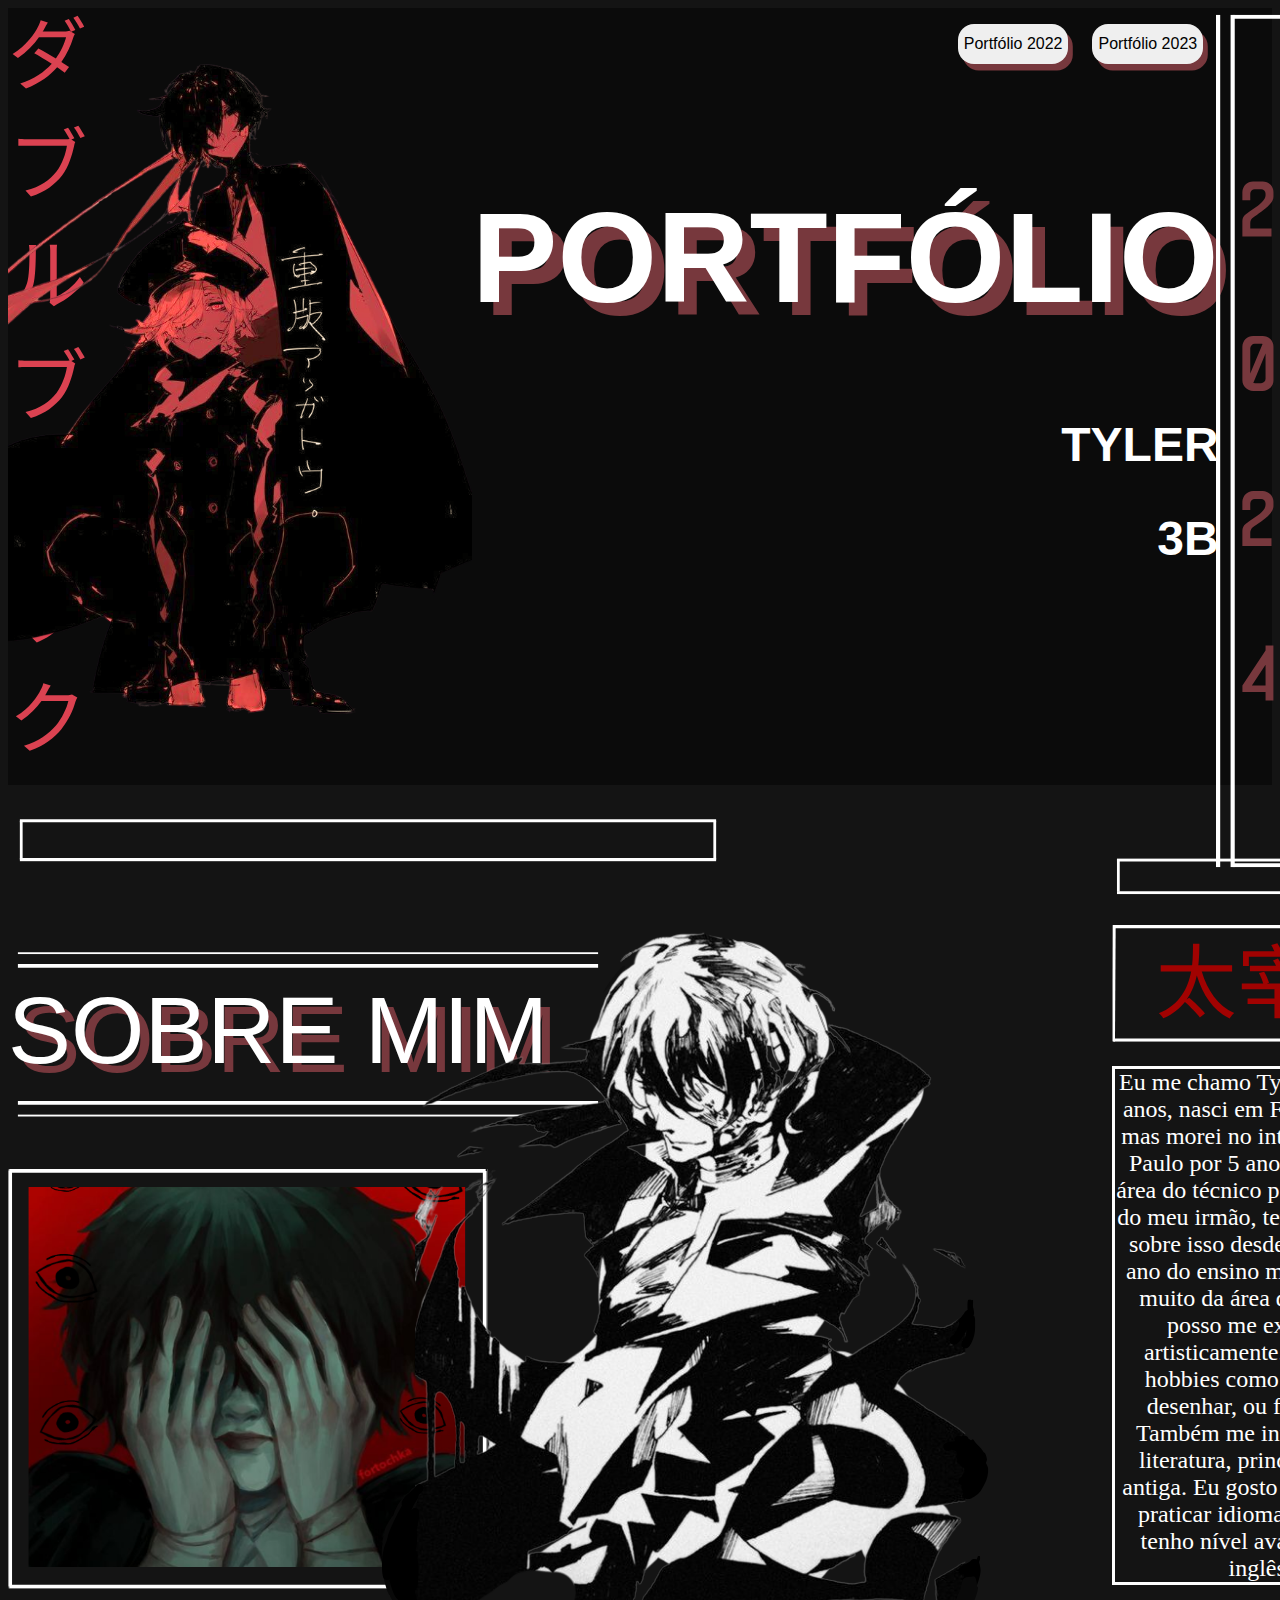
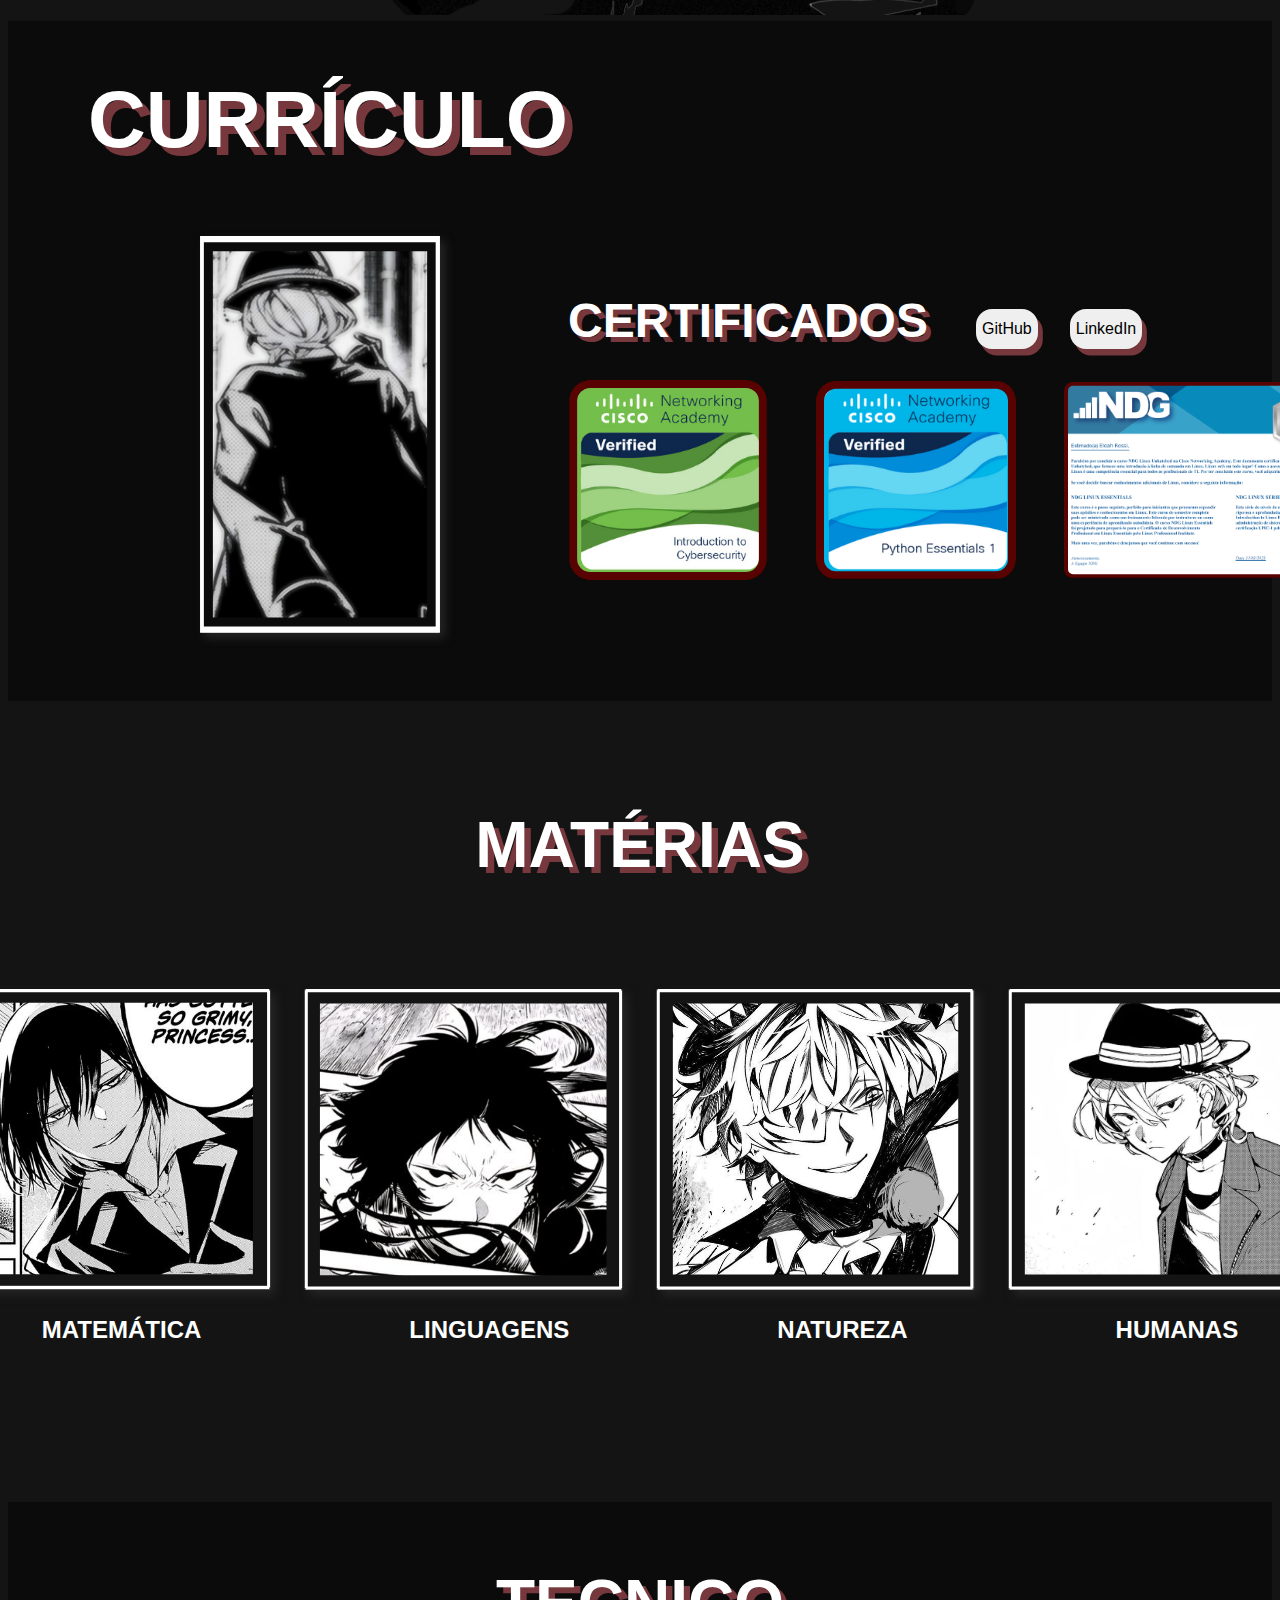
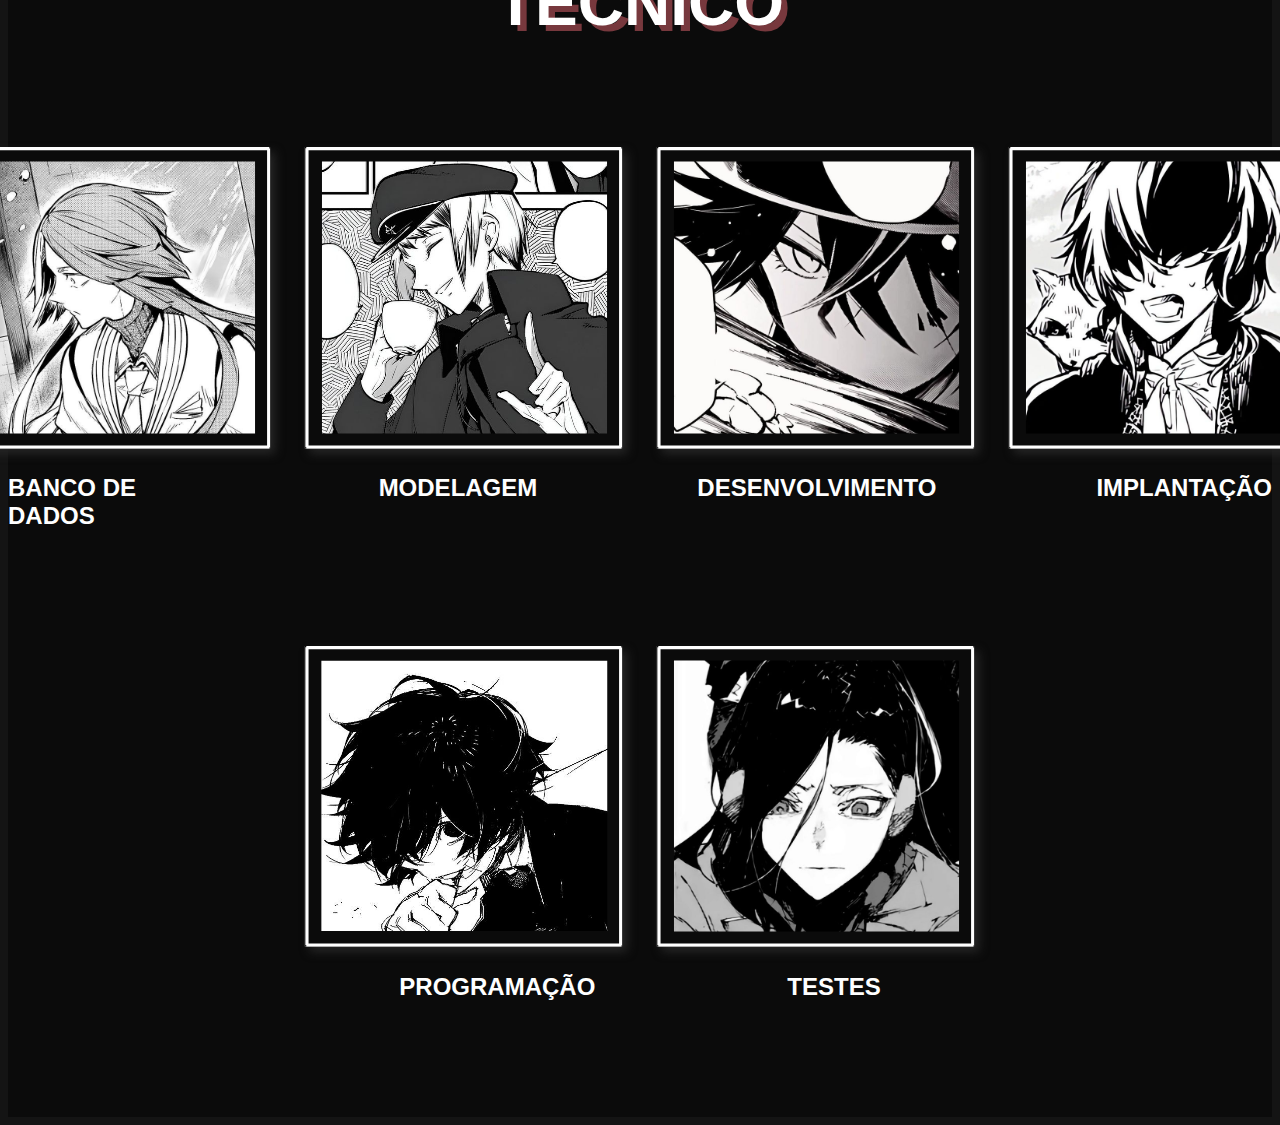
<file: index.html>
<!DOCTYPE html>
<html lang="pt-br">
<head>
    <meta charset="UTF-8">
    <meta name="viewport" content="width=device-width, initial-scale=1.0">
    <title>Portfólio</title>
    <link rel="stylesheet" href="style.css">
    <link href="https://fonts.cdnfonts.com/css/cs-rocky" rel="stylesheet">
    <style>
        @import url('https://fonts.cdnfonts.com/css/cs-rocky');
</style>
</head>
<body>

    <div class="fundoescuro">

        <div class="separacao">

            <div>
                <img class="soukoku" src="img/soukoku.svg" alt="">
            </div>

            <div>
                <h1 class="titulo">PORTFÓLIO</h1>

                    <div>
                        <h2 class="titulosecundario">TYLER</h2>
                        <h2 class="titulosecundario">3B</h2>
                    </div>

                    <div class="portfolios">
                        <button class="port"><a href="https://docs.google.com/presentation/d/1JsQ5lxDMIMtsMKrynS-kmQtTIn5cwkkbxAKN08chg14/edit?pli=1#slide=id.g14bbea88c9e_0_4">Portfólio 2022</a></button>
                        <button class="port" ><a href="https://www.canva.com/design/DAFeuZGL-Mk/5j_ot2qG6-5wiX6nmIH4gQ/view?utm_content=DAFeuZGL-Mk&utm_campaign=designshare&utm_medium=link&utm_source=editor">Portfólio 2023</a></button>
                    </div>

                <img class="anoatual" src="img/2024.svg" alt="">

            </div>
        </div>

    </div>


    <div class="separacao2">
    
        <div>

            <img class="caixa1" src="img/caixa1.svg" alt=""><br>
            <img class="linha1" src="img/linha1.svg" alt="">
            <p class="titulosobre">SOBRE MIM</p>
            <img class="linha2" src="img/linha2.svg" alt=""><br>
            <img class="quadrado" src="img/quadrado.svg" alt="">

        </div>

        <img class="imagemsobre" src="img/imagemsobre.svg" alt="">

        <div class="lado2">
            <img class="caixa2" src="img/caixa2.svg" alt=""><br>
            <img class="caixa3" src="img/caixa3.svg" alt="">
            <h2 class="textosobre">Eu me chamo Tyler, tenho 17 anos, nasci em Florianópolis mas morei no interior de São Paulo por 5 anos. Iniciei na área do técnico por inspiração do meu irmão, tenho matérias sobre isso desde o primeiro ano do ensino médio. Gosto muito da área do css pois posso  me expressar artisticamente. Eu tenho hobbies como jogar, ler, desenhar, ou fotografar. Também me interesso por literatura, principalmente antiga. Eu gosto de estudar e praticar idiomas também, tenho nível avançado em inglês.</h2>
        </div>

    </div>

    <div class="separacao3">

        <div>

            <h1 class="titulocurriculo">CURRÍCULO</h1>
            <a href="https://www.canva.com/design/DAFIraLMJdI/tQ_Q81CBpVFoGBmOtlyIgQ/view?utm_content=DAFIraLMJdI&utm_campaign=designshare&utm_medium=link&utm_source=editor"><img class="curriculo" src="img/curriculo.svg" alt=""></a>
                
        </div>

        <div>

            <div class="reto">

                <div>
                    <h1 class="titulocertificado">CERTIFICADOS</h1>
                </div>

                <div class="botoescurriculo">
                    <button class="port"><a href="https://github.com/zxxtyler">GitHub</a></button>
                    <button class="port"><a href="https://www.linkedin.com/in/eloah-rossi-pires-844844282/">LinkedIn</a></button>
                </div>

            </div>

            <div class="certificados">
                <img src="img/certf1.svg" alt="">
                <img src="img/certf2.svg" alt="">
                <img class="certf" src="img/certf3.svg" alt="">
            </div>

        </div>

    </div>

    <div class="separacao4">

        <h1 class="titulomaterias">MATÉRIAS</h1>

        <div class="materias">
            <a href="./materias/matematica/matematica.html"><img class="icone" src="img/matematica.svg" alt=""></a>
            <a href="./materias/linguagens/linguagens.html"><img class="icone" src="img/linguagens.svg" alt=""></a>
            <a href="./materias/natureza/natureza.html"><img class="icone" src="img/natureza.svg" alt=""></a>
            <a href="./materias/humanas/humanas.html"><img class="icone" src="img/humanas.svg" alt=""></a>
        </div>

        <div class="nomematerias">
            <h2 class="nome">MATEMÁTICA</h2>
            <H2 class="nome">LINGUAGENS</H2>
            <H2 class="nome">NATUREZA</H2>
            <H2 class="nome">HUMANAS</H2>
        </div>

    </div>

    <div class="separacao5">

        <h1 class="titulomaterias">TECNICO</h1>

        <div class="materias">
            <a href="./materias/banco/banco.html"><img class="icone" src="img/banco.svg" alt=""></a>
            <a href="./materias/modelagem/modelagem.html"><img class="icone" src="img/modelagem.svg" alt=""></a>
            <a href="./materias/desenvolvimento/desenvolvimento.html"><img class="icone" src="img/desenvolvimento.svg" alt=""></a>
            <a href="./materias/implantacao/implantacao.html"><img class="icone" src="img/implantacao.svg" alt=""></a>
        </div>

        <div class="nomematerias2">
            <h2 class="nome">BANCO DE DADOS</h2>
            <H2 class="nome">MODELAGEM</H2>
            <H2 class="nome">DESENVOLVIMENTO</H2>
            <H2 class="nome">IMPLANTAÇÃO</H2>
        </div>

        <div class="materias">
            <a href="./materias/programacaoapp/programacaoapp.html"><img class="icone" src="./img/programacaoapp.svg" alt=""></a>
            <a href="./materias/testes/testes.html"><img class="icone" src="./img/testes.svg" alt=""></a>
        </div>

        <div class="nomematerias3">
            <h2 class="nome">PROGRAMAÇÃO</h2>
            <H2 class="nome">TESTES</H2>
        </div>

    </div>

</body>
</html>
</file>
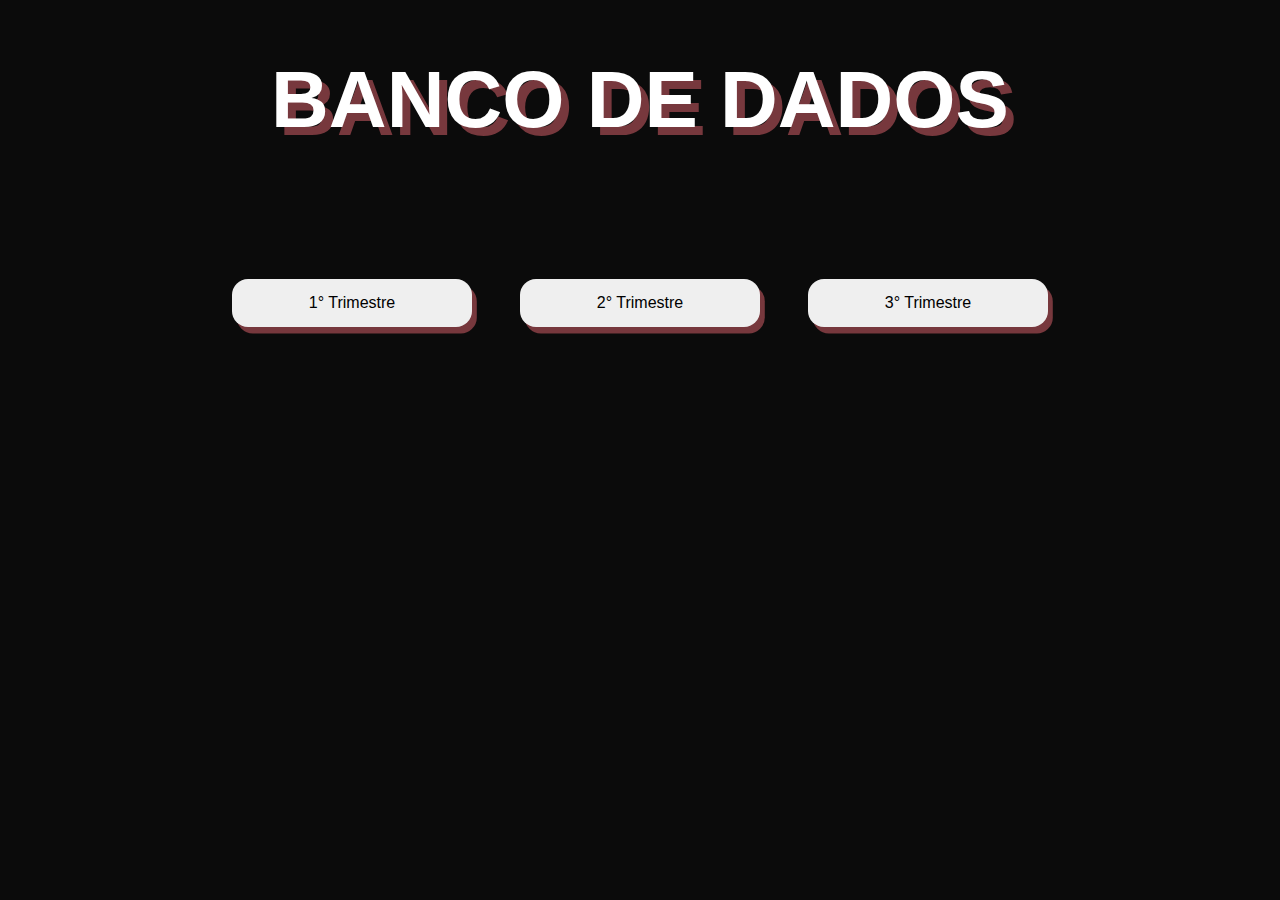
<file: materias/banco/banco.html>
<!DOCTYPE html>
<html lang="pt-br">
<head>
    <meta charset="UTF-8">
    <meta name="viewport" content="width=device-width, initial-scale=1.0">
    <title>Banco de dados</title>
    <link rel="stylesheet" href="banco.css">
    <link href="https://fonts.cdnfonts.com/css/cs-rocky" rel="stylesheet">
    <style>
        @import url('https://fonts.cdnfonts.com/css/cs-rocky');
</style>
</head>
<body>

    <h1>BANCO DE DADOS</h1>

    <div class="botoes">
        <button onclick="showContent('tri1')">1° Trimestre</button>
        <button onclick="showContent('tri2')">2° Trimestre</button>
        <button onclick="showContent('tri3')">3° Trimestre</button>
    </div>


    <div id="tri1" class="conteudo">
        <div class="reto">
            <div>
                <div class="reto">
        
                    <div>
                        <img class="seta" src="/img/seta.svg" alt="">
                    </div>
        
                    <div>
                        <h2 class="titulotri">1° Trimestre</h2>
                    </div>
                    
                </div>
        
                <img class="linha" src="/img/linha2.svg" alt=""><br>
        
                <div class="reto">
        
                    <div>
                        <img class="ponto" src="/img/ponto.svg" alt="">
                    </div>
        
                    <div class="reto">
                        <div>
                        <p class="descricao">
                             Não possui atividades.</p>
                        </div>

                    </div>
                </div>
                
        
            </div>
        </div>
    </div>


    <div id="tri2" class="conteudo">
        <div class="reto">
            <div>
                <div class="reto">

                    <div>
                        <img class="seta" src="/img/seta.svg" alt="">
                    </div>

                    <div>
                        <h2 class="titulotri">2° Trimestre</h2>
                    </div>
                        
                </div>
                
                <img class="linha" src="/img/linha2.svg" alt=""><br>

                <div class="reto">

                    <div>
                        <img class="ponto" src="/img/ponto.svg" alt="">
                    </div>

                <div class="reto">
                    <div>
                        <p class="descricao">
                            Envolveu a prática de construção de modelos lógicos em banco de dados, focando na organização e definição
                            de tabelas, colunas e relacionamentos. Esse exercício ajuda a estruturar dados de maneira lógica para facilitar
                            seu uso e gerenciamento no banco de dados.
                        </p>
                    </div>

                    <div class="caixa">
                        <div class="habilidades">
                            <h3>H1 e H2</h3>
                        </div>
                    </div>
                
                </div>

            </div>

            <div class="atividade">
                <img class="miniatura" src="/img/capa18.png" alt="">
                <a href="https://docs.google.com/document/d/19TzPhEpW9gJWLHoB4L1izzHI7rJyXqq6irR_4aGF0jg/edit?usp=sharing"><img class="documento" src="/img/documento.svg" alt=""></a>
            </div>

            </div>

            <div>
                <img class="decoracao" src="/img/decoracao2.svg" alt="">
            </div>
        </div>


        <div class="espaco">

            <div class="reto">
                <div>
                <div class="reto">

                    <div>
                        <img class="ponto" src="/img/ponto.svg" alt="">
                    </div>

                    <div class="reto">
                        <div>
                            <p class="descricao">
                                A atividade envolveu uma pesquisa sobre o conceito de normalização de dados em banco de dados,
                                explorando técnicas para organizar dados de forma a reduzir redundâncias e melhorar a integridade.</p>
                        </div>

                        <div class="caixa">
                            <div class="habilidades">
                                <h3>H3</h3>
                            </div>
                        </div>
                    </div>

                </div>

                <div class="atividade">
                    <img class="miniatura" src="/img/capa19.png" alt="">
                    <a href="https://docs.google.com/document/d/1k7qbYjotOwvXjVNjMU8qgW-5ni-oZ78jVI0bUKpdsqc/edit?usp=sharing"><img class="documento" src="/img/documento.svg" alt=""></a>
                </div>
            </div>

            <div>
                <img class="decoracao3" src="/img/decoracao3.svg" alt="">
            </div>
            </div>

        </div>

        <div class="espaco">

            <div class="reto">
                <div>
                <div class="reto">

                    <div>
                        <img class="ponto" src="/img/ponto.svg" alt="">
                    </div>

                    <div class="reto">
                        <div>
                            <p class="descricao">
                                A atividade foi uma apresentação de slides para desenvolver modelos conceitual e lógico de um banco de
                                dados para um consultório médico, definindo entidades e relacionamentos essenciais para organizar as 
                                informações do sistema.</p>
                        </div>

                        <div class="caixa">
                            <div class="habilidades">
                                <h3>H1 e H2 </h3>
                            </div>
                        </div>
                    </div>

                </div>

                <div class="atividade">
                    <img class="miniatura" src="/img/capa26.png" alt="">
                    <a href="https://www.canva.com/design/DAGMbQT0JwA/6k5DBAk44ANuI0c5PsLbnw/view?utm_content=DAGMbQT0JwA&utm_campaign=designshare&utm_medium=link&utm_source=editor"><img class="documento" src="/img/documento.svg" alt=""></a>
                </div>
            </div>

            <div>
                <img class="decoracao3" src="/img/decoracao11.svg" alt="">
            </div>
            </div>

        </div>

    </div>


    <div id="tri3" class="conteudo">
        <div class="reto">
            <div>
                <div class="reto">
        
                    <div>
                        <img class="seta" src="/img/seta.svg" alt="">
                    </div>
        
                    <div>
                        <h2 class="titulotri">3° Trimestre</h2>
                    </div>
                    
                </div>
        
                <img class="linha" src="/img/linha2.svg" alt=""><br>
        
                <div class="reto">
        
                    <div>
                    <img class="ponto" src="/img/ponto.svg" alt="">
                    </div>
        
                <div class="reto">
                    <div>
                    <p class="descricao">
                        A atividade envolveu o desenvolvimento do banco de dados de uma biblioteca no modelo físico, detalhando tabelas,
                        tipos de dados, restrições e índices para estruturar o armazenamento e o acesso eficiente às informações.</p>
                    </div>
        
                    <div class="caixa">
                        <div class="habilidades">
                            <h3>H4</h3>
                        </div>
                    </div>
                
                </div>
        
            </div>
        
            <div class="atividade">
                <img class="miniatura" src="/img/capa20.png" alt="">
                <a href="https://docs.google.com/document/d/1r1EKjDoReSpO8fLJuQ8CV94JMN-2TS2F-djIJwD78zI/edit?tab=t.0"><img class="documento" src="/img/documento.svg" alt=""></a>
            </div>
        
        
            </div>
        
            <div>
                <img class="decoracao" src="/img/decoracao4.svg" alt="">
            </div>
        
            </div>

            <div class="espaco">

                <div class="reto">
                    <div>
                    <div class="reto">
    
                        <div>
                            <img class="ponto" src="/img/ponto.svg" alt="">
                        </div>
    
                        <div class="reto">
                            <div>
                                <p class="descricao">
                                    A atividade abordou o uso de LEFT JOIN e RIGHT JOIN em SQL, focando no modelo físico de banco
                                    de dados, para combinar dados de tabelas diferentes, incluindo todos os registros de uma tabela e 
                                    correspondências específicas da outra.</p>
                            </div>
    
                            <div class="caixa">
                                <div class="habilidades">
                                    <h3>H4 e H5</h3>
                                </div>
                            </div>
                        </div>
    
                    </div>
    
                    <div class="atividade">
                        <img class="miniatura" src="/img/capa21.png" alt="">
                        <a href="https://docs.google.com/document/d/1pkL7qywVKlZ3uNlgujzkKQQXFfYuDor9mFbubjH_utY/edit?usp=sharing"><img class="documento" src="/img/documento.svg" alt=""></a>
                    </div>
                </div>
    
                <div>
                    <img class="decoracao3" src="/img/decoracao3.svg" alt="">
                </div>
                </div>
    
            </div>

    </div>

    <script src="script.js"></script>
    
</body>
</html>
</file>
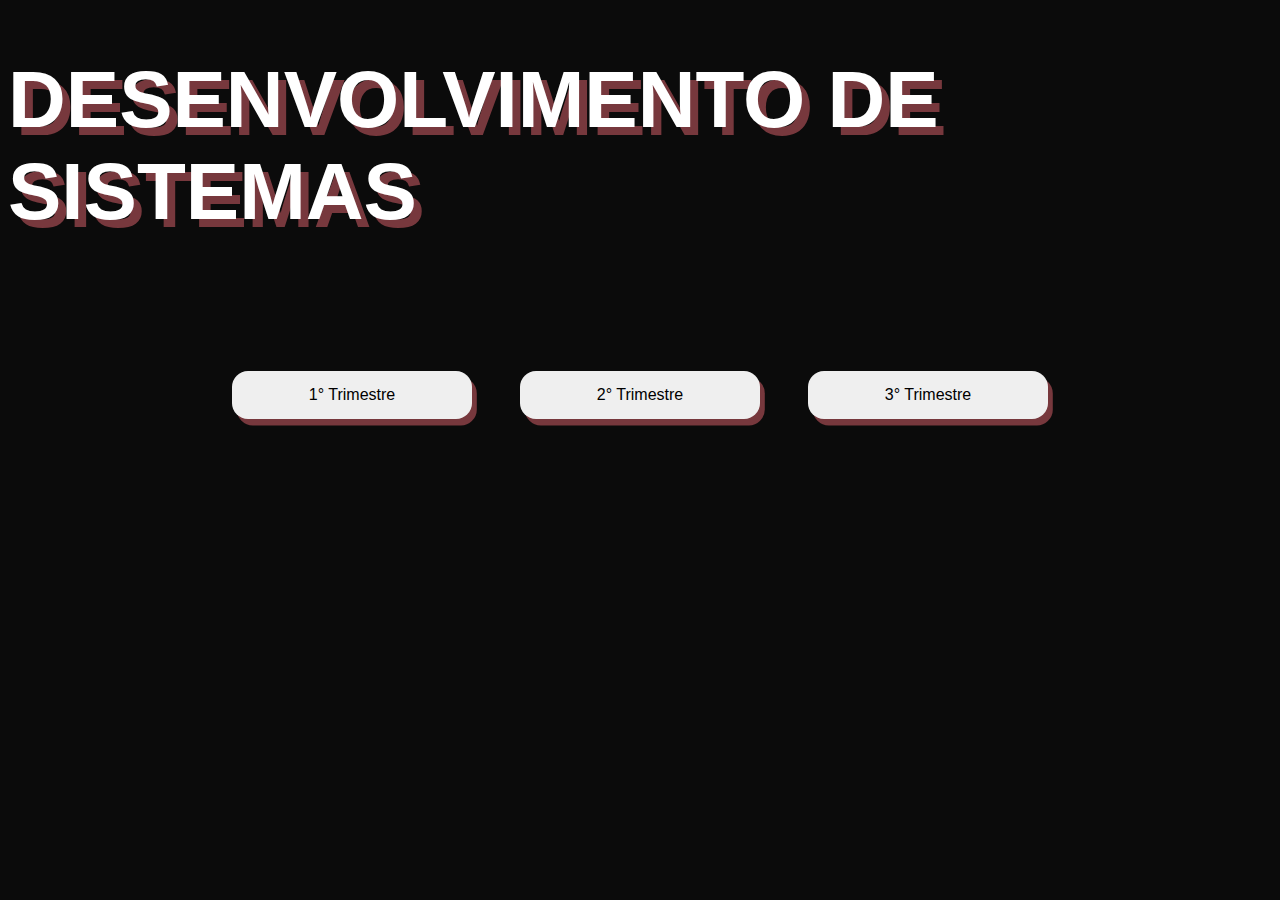
<file: materias/desenvolvimento/desenvolvimento.html>
<!DOCTYPE html>
<html lang="pt-br">
<head>
    <meta charset="UTF-8">
    <meta name="viewport" content="width=device-width, initial-scale=1.0">
    <title>Desenvolvimento de sistemas</title>
    <link rel="stylesheet" href="desenvolvimento.css">
    <link href="https://fonts.cdnfonts.com/css/cs-rocky" rel="stylesheet">
    <style>
        @import url('https://fonts.cdnfonts.com/css/cs-rocky');
</style>
</head>
<body>

    <h1>DESENVOLVIMENTO DE SISTEMAS</h1>

    <div class="botoes">
        <button onclick="showContent('tri1')">1° Trimestre</button>
        <button onclick="showContent('tri2')">2° Trimestre</button>
        <button onclick="showContent('tri3')">3° Trimestre</button>
    </div>


    <div id="tri1" class="conteudo">
        <div class="reto">
        <div>
            <div class="reto">

                <div>
                    <img class="seta" src="/img/seta.svg" alt="">
                </div>

                <div>
                    <h2 class="titulotri">1° Trimestre</h2>
                </div>
                
            </div>

            <img class="linha" src="/img/linha2.svg" alt=""><br>

            <div class="reto">

                <div>
                    <img class="ponto" src="/img/ponto.svg" alt="">
                </div>

            <div class="reto">
                <div>
                    <p class="descricao">
                        A atividade consistiu no desenvolvimento de uma calculadora de horas em React, permitindo ao usuário calcular 
                        automaticamente o total de horas com base em horários iniciais e finais.
                    </p>
                </div>

                <div class="caixa">
                    <div class="habilidades">
                        <h3>H3 e H4</h3>
                    </div>
                </div>
            
            </div>

        </div>

        <div class="atividade">
            <img class="miniatura" src="/img/capa22.png" alt="">
            <a href="https://github.com/zxxtyler/calculadora-de-horas"><img class="documento" src="/img/documento.svg" alt=""></a>
        </div>


        </div>

        <div>
            <img class="decoracao" src="/img/decoracao.svg" alt="">
        </div>

        </div>

        <div class="espaco">

            <div class="reto">
                <div>
                <div class="reto">

                    <div>
                        <img class="ponto" src="/img/ponto.svg" alt="">
                    </div>

                    <div class="reto">
                        <div>
                            <p class="descricao">
                                A atividade envolveu o desenvolvimento de um sistema de pesquisa de perfil do Github, o usuário consegue 
                                visualizar o número de repositórios públicos, os seguidores e quem a pessoa está seguindo.
                            </p>
                        </div>

                        <div class="caixa">
                            <div class="habilidades">
                                <h3>C5, H30, H31 e H32</h3>
                            </div>
                        </div>
                    </div>

                </div>

                <div class="atividade">
                    <img class="miniatura" src="/img/capa23.png" alt="">
                    <a href="https://github.com/zxxtyler/pesquisa-perfil"><img class="documento" src="/img/documento.svg" alt=""></a>
                </div>
            </div>

            <div>
                <img class="decoracao3" src="/img/decoracao3.svg" alt="">
            </div>
            </div>

        </div>

        <div class="espaco">

            <div class="reto">
                <div>
                <div class="reto">

                    <div>
                        <img class="ponto" src="/img/ponto.svg" alt="">
                    </div>

                    <div class="reto">
                        <div>
                            <p class="descricao">
                                A pesquisa explorou diferentes tipos de APIs, ferramentas para interagir com elas, os verbos HTTP e seus usos, além dos formatos de dados.
                            </p>
                        </div>

                        <div class="caixa">
                            <div class="habilidades">
                                <h3>H e H4</h3>
                            </div>
                        </div>
                    </div>

                </div>

                <div class="atividade">
                    <img class="miniatura" src="/img/capa24.png" alt="">
                    <a href="https://www.canva.com/design/DAF-KhXN1Dc/CRgHj1fV4sCpW9Bjg_-NbQ/edit?utm_content=DAF-KhXN1Dc&utm_campaign=designshare&utm_medium=link2&utm_source=sharebutton"><img class="documento" src="/img/documento.svg" alt=""></a>
                </div>
            </div>

            <div>
                <img class="decoracao3" src="/img/decoracao10.svg" alt="">
            </div>
            </div>

        </div>

    </div>


    <div id="tri2" class="conteudo">
        <div class="reto">
            <div>
                <div class="reto">
        
                    <div>
                        <img class="seta" src="/img/seta.svg" alt="">
                    </div>
        
                    <div>
                        <h2 class="titulotri">2° Trimestre</h2>
                    </div>
                    
                </div>
        
                <img class="linha" src="/img/linha2.svg" alt=""><br>
        
                <div class="reto">
        
                    <div>
                        <img class="ponto" src="/img/ponto.svg" alt="">
                    </div>
        
                    <div class="reto">
                        <div>
                        <p class="descricao">
                             Não possui atividades.</p>
                        </div>

                    </div>
                </div>
                
        
            </div>
        </div>
    </div>


    <div id="tri3" class="conteudo">
        <div class="reto">
            <div>
                <div class="reto">
        
                    <div>
                        <img class="seta" src="/img/seta.svg" alt="">
                    </div>
        
                    <div>
                        <h2 class="titulotri">3° Trimestre</h2>
                    </div>
                    
                </div>
        
                <img class="linha" src="/img/linha2.svg" alt=""><br>
        
                <div class="reto">
        
                    <div>
                        <img class="ponto" src="/img/ponto.svg" alt="">
                    </div>
        
                    <div class="reto">
                        <div>
                        <p class="descricao">
                             Não possui atividades.</p>
                        </div>

                    </div>
                </div>
                
        
            </div>
        </div>
    </div>

    <script src="script.js"></script>
    
</body>
</html>
</file>
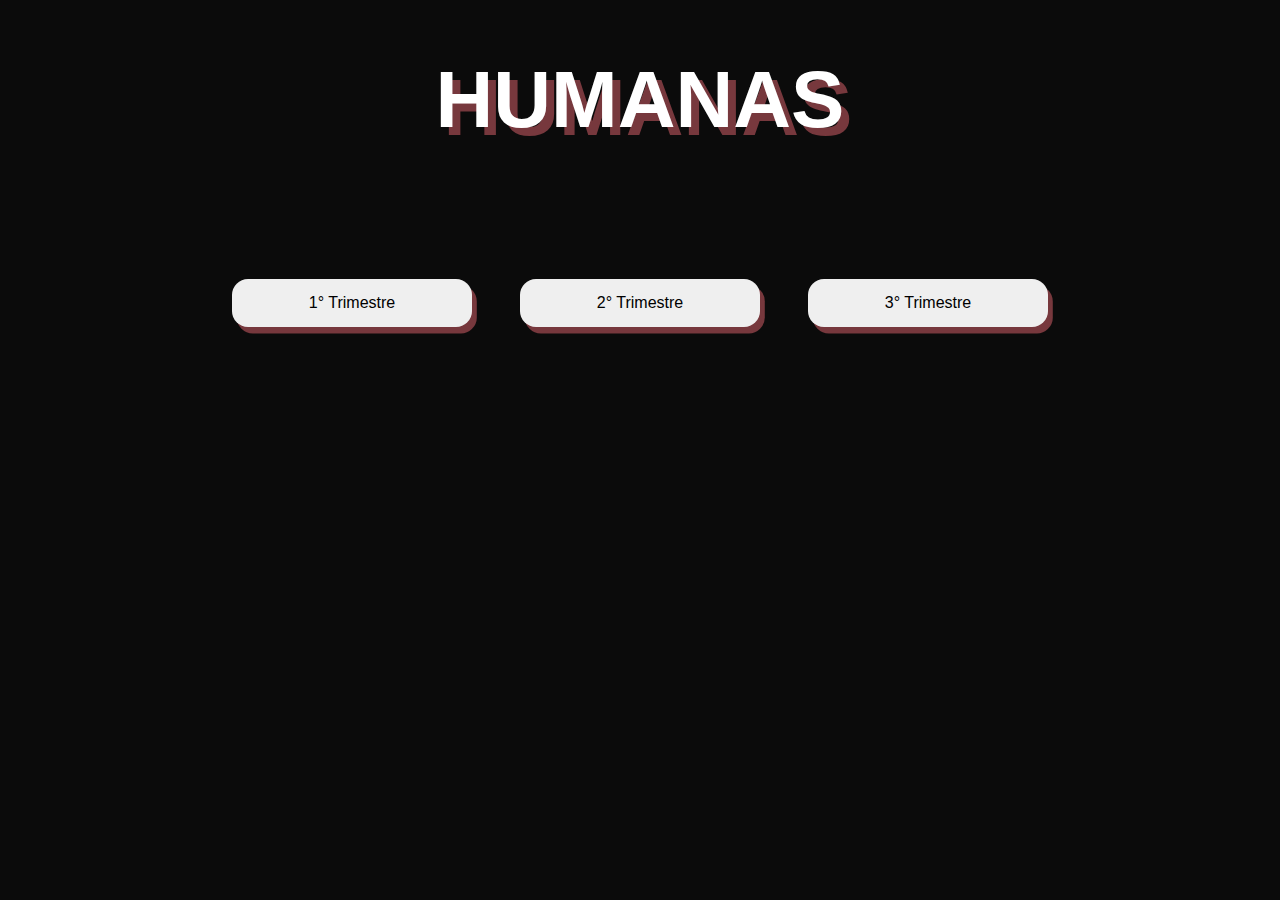
<file: materias/humanas/humanas.html>
<!DOCTYPE html>
<html lang="pt-br">
<head>
    <meta charset="UTF-8">
    <meta name="viewport" content="width=device-width, initial-scale=1.0">
    <title>Humanas</title>
    <link rel="stylesheet" href="humanas.css">
    <link href="https://fonts.cdnfonts.com/css/cs-rocky" rel="stylesheet">
    <style>
        @import url('https://fonts.cdnfonts.com/css/cs-rocky');
</style>
</head>
<body>

    <h1>HUMANAS</h1>

    <div class="botoes">
        <button onclick="showContent('tri1')">1° Trimestre</button>
        <button onclick="showContent('tri2')">2° Trimestre</button>
        <button onclick="showContent('tri3')">3° Trimestre</button>
    </div>


    <div id="tri1" class="conteudo">
        <div class="reto">
        <div>
            <div class="reto">

                <div>
                    <img class="seta" src="/img/seta.svg" alt="">
                </div>

                <div>
                    <h2 class="titulotri">1° Trimestre</h2>
                </div>
                
            </div>

            <img class="linha" src="/img/linha2.svg" alt=""><br>

            <div class="reto">

                <div>
                <img class="ponto" src="/img/ponto.svg" alt="">
                </div>

            <div class="reto">
                <div>
                <p class="descricao">
                    Essa atividade foi feita em aulas de introdução à Geopolítica. Fizemos uma apresentação sobre um país de
                    nossa escolha, apontando todos os seus dados e estatísticas, para servir de parâmetro e comparar com os outros
                    países escolhidos.</p>
                </div>

                <div class="caixa">
                    <div class="habilidades">
                        <h3>C2, H8, H10 e H12</h3>
                    </div>
                </div>
            
            </div>

        </div>

        <div class="atividade">
            <img class="miniatura" src="/img/capa8.png" alt="">
            <a href="https://www.canva.com/design/DAF77AS2qww/0FVTP6tU-b8iYmJZky2zXQ/view"><img class="documento" src="/img/documento.svg" alt=""></a>
        </div>


        </div>

        <div>
            <img class="decoracao" src="/img/decoracao.svg" alt="">
        </div>

        </div>

        <div class="espaco">

            <div class="reto">
                <div>
                <div class="reto">

                    <div>
                        <img class="ponto" src="/img/ponto.svg" alt="">
                    </div>

                    <div class="reto">
                        <div>
                            <p class="descricao">
                                Nessa aula nós assistimos um filme (A Grande Guerra - 1917), e depois relacionar a corrida imperialista
                                e a fase neocolonista com os fatores do filme. Recebemos o seguinte questionário para responder. </p>
                        </div>

                        <div class="caixa">
                            <div class="habilidades">
                                <h3> C3, H15 e H16</h3>
                            </div>
                        </div>
                    </div>

                </div>

                <div class="atividade">
                    <img class="miniatura" src="/img/capa9.png" alt="">
                    <a href="https://www.canva.com/design/DAGKXovh1mk/puC3FJ3CbrNKaDCPvNE4sQ/view?utm_content=DAGKXovh1mk&utm_campaign=designshare&utm_medium=link&utm_source=editor"><img class="documento" src="/img/documento.svg" alt=""></a>
                </div>
            </div>

            <div>
                <img class="decoracao3" src="/img/decoracao3.svg" alt="">
            </div>
            </div>

        </div>

        <div class="espaco">

            <div class="reto">
                <div>
                <div class="reto">

                    <div>
                        <img class="ponto" src="/img/ponto.svg" alt="">
                    </div>

                    <div class="reto">
                        <div>
                            <p class="descricao">
                                A atividade consiste em fazer um enigma sobre um dos capítulos do Geekie One. O capítulo escolhido
                                foi o primeiro, sobre geopolítica, criamos um enigma para encontrar cidades específicas com
                                enigmas escondidos.</p>
                        </div>

                        <div class="caixa">
                            <div class="habilidades">
                                <h3> C3, H15 e H16</h3>
                            </div>
                        </div>
                    </div>

                </div>

                <div class="atividade">
                    <img class="miniatura" src="/img/capa10.png" alt="">
                    <a href="https://docs.google.com/forms/d/e/1FAIpQLSdJSjPCwk94VHOT37ns4THfTAXzd-hzqd-_WZ7ogt3ADK5j4Q/viewform"><img class="documento" src="/img/documento.svg" alt=""></a>
                </div>
            </div>

            <div>
                <img class="decoracao3" src="/img/decoracao4.svg" alt="">
            </div>
            </div>

        </div>

    </div>


    <div id="tri2" class="conteudo">
        <div class="reto">
            <div>
                <div class="reto">

                    <div>
                        <img class="seta" src="/img/seta.svg" alt="">
                    </div>

                    <div>
                        <h2 class="titulotri">2° Trimestre</h2>
                    </div>
                        
                </div>
                
                <img class="linha" src="/img/linha2.svg" alt=""><br>

                <div class="reto">

                    <div>
                        <img class="ponto" src="/img/ponto.svg" alt="">
                    </div>

                <div class="reto">
                    <div>
                        <p class="descricao">
                            A atividade busca mostrar as práticas dos regimes totalitários, como o nazifascismo e o stalinismo,
                            e como são representadas no cinema. Escolhi o filme "1984", fazendo uma apresentação no canva. Depois
                            de analisar as cenas, descrevi-as no trabalho. Toda a atividade contribuiu para minha compreensão sobre
                            os direitos humanos.</p>
                    </div>

                    <div class="caixa">
                        <div class="habilidades">
                            <h3>C2, H10, C6 e H39</h3>
                        </div>
                    </div>
                
                </div>

            </div>

            <div class="atividade">
                <img class="miniatura" src="/img/capa11.png" alt="">
                <a href="https://www.canva.com/design/DAGHIF030kE/SgQqNn5gHQwG1DqMTd_pnw/view?utm_content=DAGHIF030kE&utm_campaign=designshare&utm_medium=link&utm_source=editor#1"><img class="documento" src="/img/documento.svg" alt=""></a>
            </div>

            </div>

            <div>
                <img class="decoracao" src="/img/decoracao2.svg" alt="">
            </div>
        </div>


        <div class="espaco">

            <div class="reto">
                <div>
                <div class="reto">

                    <div>
                        <img class="ponto" src="/img/ponto.svg" alt="">
                    </div>

                    <div class="reto">
                        <div>
                            <p class="descricao">
                                Urbanismo e cultura no começo do século XX
                                O objetivo dessa atividade foi escolher cinco imagens do início do século XX que mostrassem aspectos
                                como arquitetura, economia e conflitos sociais no Brasil. Minhas imagens foram baseadas no Nilo Peçanha,
                                um político brasileiro. A atividade aprofundou meu conhecimento histórico.
                            </p>
                        </div>

                        <div class="caixa">
                            <div class="habilidades">
                                <h3> C4, H22 e H24</h3>
                            </div>
                        </div>
                    </div>

                </div>

                <div class="atividade">
                    <img class="miniatura" src="/img/capa12.png" alt="">
                    <a href="https://www.canva.com/design/DAGGa9PcqXE/niNrvcBQOL692QgwoPlMWw/view?utm_content=DAGGa9PcqXE&utm_campaign=designshare&utm_medium=link&utm_source=editor"><img class="documento" src="/img/documento.svg" alt=""></a>
                </div>
            </div>

            <div>
                <img class="decoracao3" src="/img/decoracao3.svg" alt="">
            </div>
            </div>

        </div>
    </div>


    <div id="tri3" class="conteudo">
        <div class="reto">
            <div>
                <div class="reto">
        
                    <div>
                        <img class="seta" src="/img/seta.svg" alt="">
                    </div>
        
                    <div>
                        <h2 class="titulotri">3° Trimestre</h2>
                    </div>
                    
                </div>
        
                <img class="linha" src="/img/linha2.svg" alt=""><br>
        
                <div class="reto">
        
                    <div>
                    <img class="ponto" src="/img/ponto.svg" alt="">
                    </div>
        
                <div class="reto">
                    <div>
                    <p class="descricao">
                        A atividade consistiu em pesquisar sobre um cientista histórico, abordando sua origem familiar, infância,
                        carreira acadêmica, linha de pesquisa, principais obras e contribuições, além das atividades durante a cassação
                        e sua carreira após o retorno.
                    </p>
                    </div>
        
                    <div class="caixa">
                        <div class="habilidades">
                            <h3>C2, H10, C6, H39, C6, H34 e H35</h3>
                        </div>
                    </div>
                
                </div>
        
            </div>
        
            <div class="atividade">
                <img class="miniatura" src="/img/capa13.png" alt="">
                <a href="https://docs.google.com/document/d/1mFMZCeTkH26-NMi_u6coLmSO5cAOfbhvzef_HQBhDcI/edit?usp=sharing"><img class="documento" src="/img/documento.svg" alt=""></a>
            </div>
        
        
            </div>
        
            <div>
                <img class="decoracao" src="/img/decoracao4.svg" alt="">
            </div>
        
            </div>

            <div class="espaco">

                <div class="reto">
                    <div>
                    <div class="reto">
    
                        <div>
                            <img class="ponto" src="/img/ponto.svg" alt="">
                        </div>
    
                        <div class="reto">
                            <div>
                                <p class="descricao">
                                    A atividade consistiu em, em grupo, planejar uma nova capital para o Brasil em uma República Liberal,
                                    criando um mapa digital da cidade e definindo suas características. O objetivo foi projetar uma
                                    cidade e ter a experiência de desenvolver.

                                </p>
                            </div>
    
                            <div class="caixa">
                                <div class="habilidades">
                                    <h3> C2, H10, C6, H39, C6, H34 e H35</h3>
                                </div>
                            </div>
                        </div>
    
                    </div>
    
                    <div class="atividade">
                        <img class="miniatura" src="/img/capa14.png" alt="">
                        <a href="https://docs.google.com/document/d/19cdjcYT-IvtmfTO6KfWwTDoBPpLB6mtq_CVoAHleCp0/edit?usp=sharing"><img class="documento" src="/img/documento.svg" alt=""></a>
                    </div>
                </div>
    
                <div>
                    <img class="decoracao3" src="/img/decoracao3.svg" alt="">
                </div>
                </div>
    
            </div>


    </div>

    <script src="script.js"></script>
    
</body>
</html>
</file>
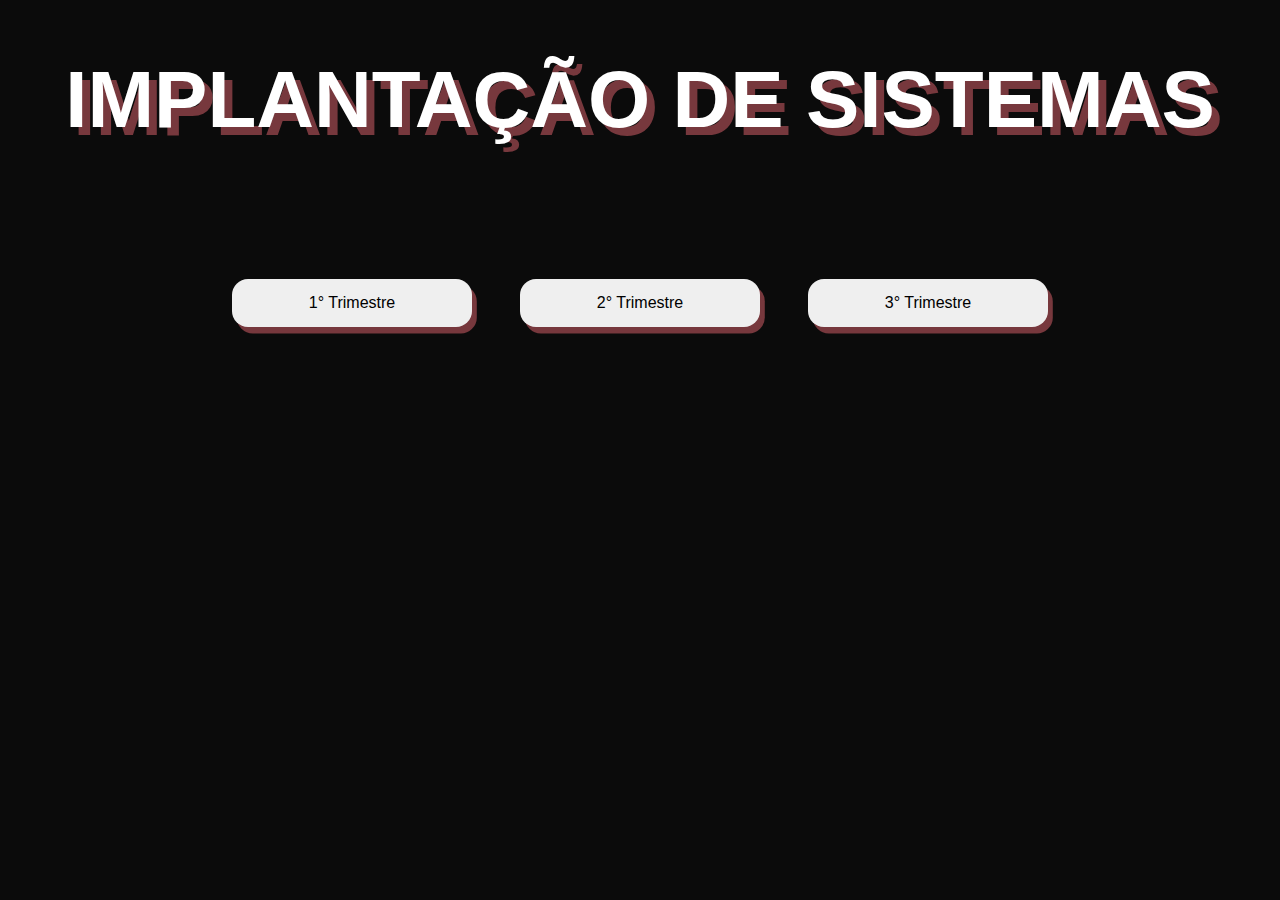
<file: materias/implantacao/implantacao.html>
<!DOCTYPE html>
<html lang="pt-br">
<head>
    <meta charset="UTF-8">
    <meta name="viewport" content="width=device-width, initial-scale=1.0">
    <title>Implantação e manutenção</title>
    <link rel="stylesheet" href="implantacao.css">
    <link href="https://fonts.cdnfonts.com/css/cs-rocky" rel="stylesheet">
    <style>
        @import url('https://fonts.cdnfonts.com/css/cs-rocky');
</style>
</head>
<body>

    <h1>IMPLANTAÇÃO DE SISTEMAS</h1>

    <div class="botoes">
        <button onclick="showContent('tri1')">1° Trimestre</button>
        <button onclick="showContent('tri2')">2° Trimestre</button>
        <button onclick="showContent('tri3')">3° Trimestre</button>
    </div>


    <div id="tri1" class="conteudo">
        <div class="reto">
        <div>
            <div class="reto">

                <div>
                    <img class="seta" src="/img/seta.svg" alt="">
                </div>

                <div>
                    <h2 class="titulotri">1° Trimestre</h2>
                </div>
                
            </div>

            <img class="linha" src="/img/linha2.svg" alt=""><br>

            <div class="reto">

                <div>
                <img class="ponto" src="/img/ponto.svg" alt="">
                </div>

            <div class="reto">
                <div>
                <p class="descricao">
                    A atividade envolveu a implantação de um Sistema de Gerenciamento de Conteúdo (CMS), com o objetivo de gerenciar e
                    organizar conteúdo digital de forma eficiente, permitindo criação, edição e publicação.</p>
                </div>

                <div class="caixa">
                    <div class="habilidades">
                        <h3>H1 a H10</h3>
                    </div>
                </div>
            
            </div>

        </div>

        <div class="atividade">
            <img class="miniatura" src="/img/capa25.png" alt="">
            <a href="https://docs.google.com/document/d/1R-B6U08ZTVtEB9be-sUPpCtuWItw5Eg7pDS31bQS5SI/edit?usp=sharing"><img class="documento" src="/img/documento.svg" alt=""></a>
        </div>


        </div>

        <div>
            <img class="decoracao" src="/img/decoracao.svg" alt="">
        </div>

        </div>
    </div>


    <div id="tri2" class="conteudo">
        <div class="reto">
            <div>
                <div class="reto">
        
                    <div>
                        <img class="seta" src="/img/seta.svg" alt="">
                    </div>
        
                    <div>
                        <h2 class="titulotri">2° Trimestre</h2>
                    </div>
                    
                </div>
        
                <img class="linha" src="/img/linha2.svg" alt=""><br>
        
                <div class="reto">
        
                    <div>
                        <img class="ponto" src="/img/ponto.svg" alt="">
                    </div>
        
                    <div class="reto">
                        <div>
                        <p class="descricao">
                             Não possui atividades.</p>
                        </div>

                    </div>
                </div>
                
        
            </div>
        </div>
    </div>


    <div id="tri3" class="conteudo">
        <div class="reto">
            <div>
                <div class="reto">
        
                    <div>
                        <img class="seta" src="/img/seta.svg" alt="">
                    </div>
        
                    <div>
                        <h2 class="titulotri">3° Trimestre</h2>
                    </div>
                    
                </div>
        
                <img class="linha" src="/img/linha2.svg" alt=""><br>
        
                <div class="reto">
        
                    <div>
                        <img class="ponto" src="/img/ponto.svg" alt="">
                    </div>
        
                    <div class="reto">
                        <div>
                        <p class="descricao">
                             Não possui atividades.</p>
                        </div>

                    </div>
                </div>
                
        
            </div>
        </div>
    </div>

    <script src="script.js"></script>
    
</body>
</html>
</file>
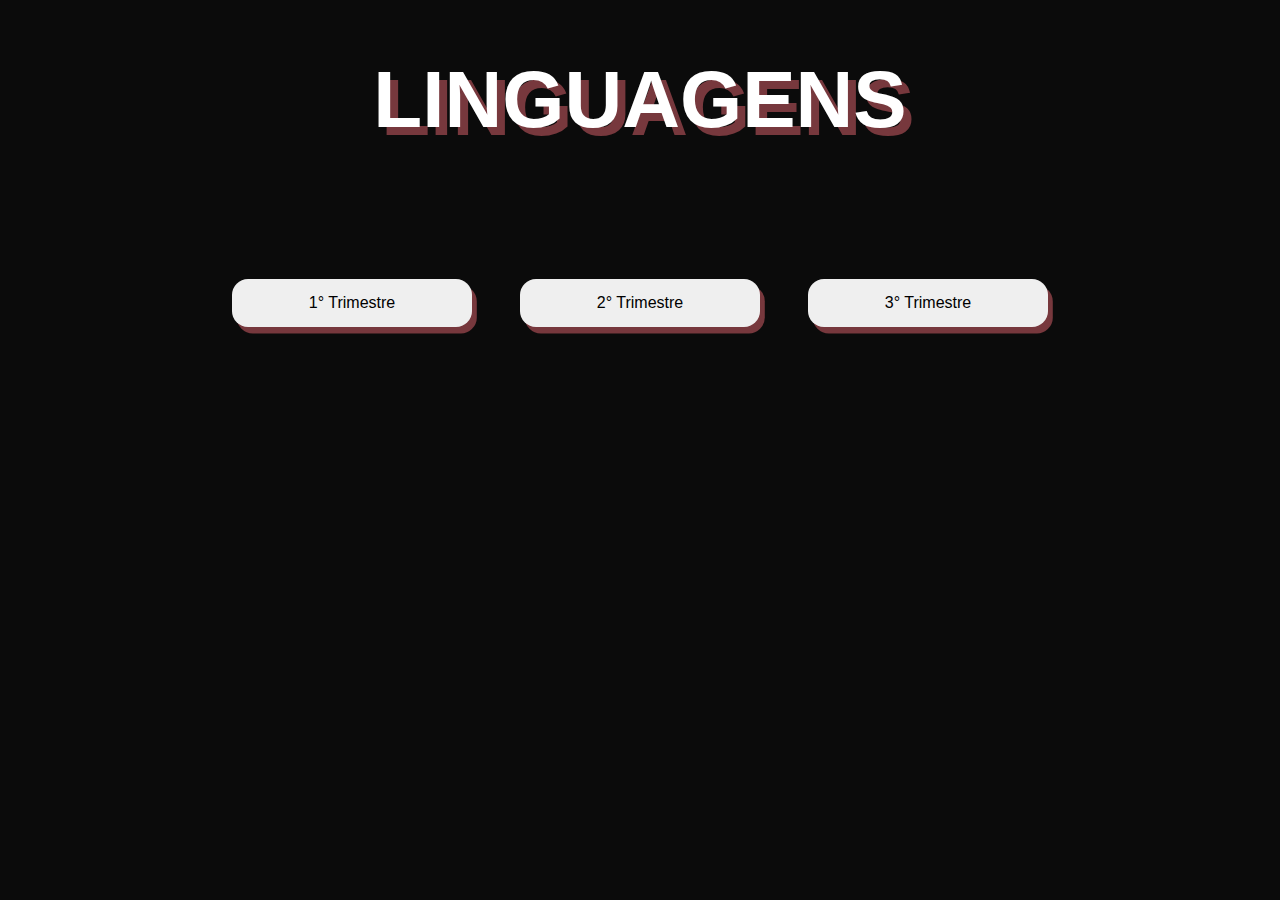
<file: materias/linguagens/linguagens.html>
<!DOCTYPE html>
<html lang="pt-br">
<head>
    <meta charset="UTF-8">
    <meta name="viewport" content="width=device-width, initial-scale=1.0">
    <title>Linguagens</title>
    <link rel="stylesheet" href="linguagens.css">
    <link href="https://fonts.cdnfonts.com/css/cs-rocky" rel="stylesheet">
    <style>
        @import url('https://fonts.cdnfonts.com/css/cs-rocky');
</style>
</head>
<body>

    <h1>LINGUAGENS</h1>

    <div class="botoes">
        <button onclick="showContent('tri1')">1° Trimestre</button>
        <button onclick="showContent('tri2')">2° Trimestre</button>
        <button onclick="showContent('tri3')">3° Trimestre</button>
    </div>

    <div id="tri1" class="conteudo">
        <div class="reto">
        <div>
            <div class="reto">

                <div>
                    <img class="seta" src="/img/seta.svg" alt="">
                </div>

                <div>
                    <h2 class="titulotri">1° Trimestre</h2>
                </div>
                
            </div>

            <img class="linha" src="/img/linha2.svg" alt=""><br>

            <div class="reto">

                <div>
                <img class="ponto" src="/img/ponto.svg" alt="">
                </div>

            <div class="reto">
                <div>
                <p class="descricao">
                    Esta atividade foi feita para conhecermos as obras do pré-modernismo, nosso objetivo foi
                    pesquisar sobre uma obra específica, fazer uma apresentação e dissertar sobre seu conteúdo
                    e o autor do livro.</p>
                </div>

                <div class="caixa">
                    <div class="habilidades">
                        <h3>H3, H4, H22 e H24</h3>
                    </div>
                </div>
            
            </div>

        </div>

        <div class="atividade">
            <img class="miniatura" src="/img/livro.svg" alt="">
            <a href="https://www.canva.com/design/DAF9nA8z02k/K3C5nvk8iNr_OHak5ls5Yw/edit?utm_content=DAF9nA8z02k&utm_campaign=designshare&utm_medium=link2&utm_source=sharebutton"><img class="documento" src="/img/documento.svg" alt=""></a>
        </div>


        </div>

        <div>
            <img class="decoracao" src="/img/decoracao5.svg" alt="">
        </div>

        </div>


        <div class="espaco">

            <div class="reto">
                <div>
                <div class="reto">

                    <div>
                        <img class="ponto" src="/img/ponto.svg" alt="">
                    </div>

                    <div class="reto">
                        <div>
                            <p class="descricao">
                            Esta atividade consiste em desenvolvermos uma revista literária, contendo todas as nossas
                            atividades importantes ao longo dos trimestres. Com certeza é muito útil e serve
                            como uma boa apresentação. </p>
                        </div>

                        <div class="caixa">
                            <div class="habilidades">
                                <h3>habilidade não informada</h3>
                            </div>
                        </div>
                    </div>

                </div>

                <div class="atividade">
                    <img class="miniatura" src="/img/revista.svg" alt="">
                    <a href="https://www.canva.com/design/DAGPU5mbYno/pW-78QorbNBPuVTpmxedlw/view?utm_content=DAGPU5mbYno&utm_campaign=designshare&utm_medium=link&utm_source=editor#1"><img class="documento" src="/img/documento.svg" alt=""></a>
                </div>
            </div>

            <div>
                <img class="decoracao3" src="/img/decoracao6.svg" alt="">
            </div>
            </div>

        </div>


        <div class="espaco">

            <div class="reto">
                <div>
                <div class="reto">

                    <div>
                        <img class="ponto" src="/img/ponto.svg" alt="">
                    </div>

                    <div class="reto">
                        <div>
                            <p class="descricao">
                                A atividade em questão foi para treinarmos algumas normas específicas do inglês (Simple Past: Verb to be,
                                Regular and Irregular Verbs (affirmative, interrogative and negative forms). Fizemos uma simulação de
                                post do instagram com frases que incluam as normas. </p>
                        </div>

                        <div class="caixa">
                            <div class="habilidades">
                                <h3>habilidade não informada</h3>
                            </div>
                        </div>
                    </div>

                </div>

                <div class="atividade">
                    <img class="miniatura" src="/img/past.svg" alt="">
                    <a href=""><img class="documento" src="/img/documento.svg" alt=""></a>
                </div>
            </div>

            <div>
                <img class="decoracao3" src="/img/decoracao7.svg" alt="">
            </div>
            </div>

        </div>
    </div>


    <div id="tri2" class="conteudo">
        <div class="reto">

                <div>
                    <div class="reto">

                            <div>
                                <img class="seta" src="/img/seta.svg" alt="">
                            </div>

                            <div>
                                <h2 class="titulotri">2° Trimestre</h2>
                            </div>
                        
                        </div>
                
                <img class="linha" src="/img/linha2.svg" alt=""><br>

                <div class="reto">

                    <div>
                        <img class="ponto" src="/img/ponto.svg" alt="">
                    </div>

                <div class="reto">
                    <div>
                    <p class="descricao">
                        Esta foi minha nota em uma redação durante o ano letivo, onde o tema foi "Valorização dos profissionais
                        da educação básica pública e seu impacto na qualidade do ensino".</p>
                    </div>

                    <div class="caixa">
                        <div class="habilidades">
                            <h3>habilidade não informada</h3>
                        </div>
                    </div>
                
                </div>

            </div>

            <div class="atividade">
                <img class="miniatura" src="/img/redacao.svg" alt="">
                <a href=""><img class="documento" src="/img/documento.svg" alt=""></a>
            </div>

            </div>

            <div>
                <img class="decoracao" src="/img/decoracao8.svg" alt="">
            </div>
        </div>


        <div class="espaco">

            <div class="reto">
                <div>
                <div class="reto">

                    <div>
                        <img class="ponto" src="/img/ponto.svg" alt="">
                    </div>

                    <div class="reto">
                        <div>
                            <p class="descricao">
                            Nessa aula nós desenvolvemos uma ilustração de uma cena do livro Solitária. Fizemos uma maquete virtual do quarto
                            de uma das personagens. Junto disso, escrevemos um poema baseado na leitura. A atividade se encontra na revista
                            literária. </p>
                        </div>

                        <div class="caixa">
                            <div class="habilidades">
                                <h3>habilidade não informada</h3>
                            </div>
                        </div>
                    </div>

                </div>

                <div class="atividade">
                    <img class="miniatura" src="/img/maquete.svg" alt="">
                    <a href="https://www.canva.com/design/DAGPU5mbYno/pW-78QorbNBPuVTpmxedlw/view?utm_content=DAGPU5mbYno&utm_campaign=designshare&utm_medium=link&utm_source=editor#4"><img class="documento" src="/img/documento.svg" alt=""></a>
                </div>
            </div>

            <div>
                <img class="decoracao3" src="/img/decoracao9.svg" alt="">
            </div>
            </div>

        </div>
    </div>



    <div id="tri3" class="conteudo">
        <div class="reto">
            <div>
                <div class="reto">
        
                    <div>
                        <img class="seta" src="/img/seta.svg" alt="">
                    </div>
        
                    <div>
                        <h2 class="titulotri">3° Trimestre</h2>
                    </div>
                    
                </div>
        
                <img class="linha" src="/img/linha2.svg" alt=""><br>
        
                <div class="reto">
        
                    <div>
                    <img class="ponto" src="/img/ponto.svg" alt="">
                    </div>
        
                <div class="reto">
                    <div>
                    <p class="descricao">
                        Esta foi minha nota em uma redação durante o ano letivo, onde o tema foi "Medidas para combater a má
                        alimentação entre os jovens no Brasil".</p>
                    </div>
        
                    <div class="caixa">
                        <div class="habilidades">
                            <h3>habilidade não informada</h3>
                        </div>
                    </div>
                
                </div>
        
            </div>
        
            <div class="atividade">
                <img class="miniatura" src="/img/redacao2.svg" alt="">
                <a href=""><img class="documento" src="/img/documento.svg" alt=""></a>
            </div>
        
        
            </div>
        
            <div>
                <img class="decoracao" src="/img/decoracao10.svg" alt="">
            </div>
        
            </div>

            <div class="espaco">

                <div class="reto">
                    <div>
                    <div class="reto">
        
                        <div>
                            <img class="ponto" src="/img/ponto.svg" alt="">
                        </div>
        
                        <div class="reto">
                            <div>
                                <p class="descricao">
                                Este é o meu currículo, mostrando minhas  habilidades e informações pessoais. Com a versão em português e inglês.</p>
                            </div>
        
                            <div class="caixa">
                                <div class="habilidades">
                                    <h3>habilidade não informada</h3>
                                </div>
                            </div>
                        </div>
        
                    </div>
        
                    <div class="atividade">
                        <img class="miniatura" src="/img/curriculo.png" alt="">
                        <a href="https://www.canva.com/design/DAFIraLMJdI/tQ_Q81CBpVFoGBmOtlyIgQ/view?utm_content=DAFIraLMJdI&utm_campaign=designshare&utm_medium=link&utm_source=editor"><img class="documento" src="/img/documento.svg" alt=""></a>
                    </div>
                </div>
        
                <div>
                    <img class="decoracao3" src="/img/decoracao6.svg" alt="">
                </div>
                </div>
        
            </div>

    </div>

    
            

    <script src="script.js"></script>
</body>
</html>
</file>
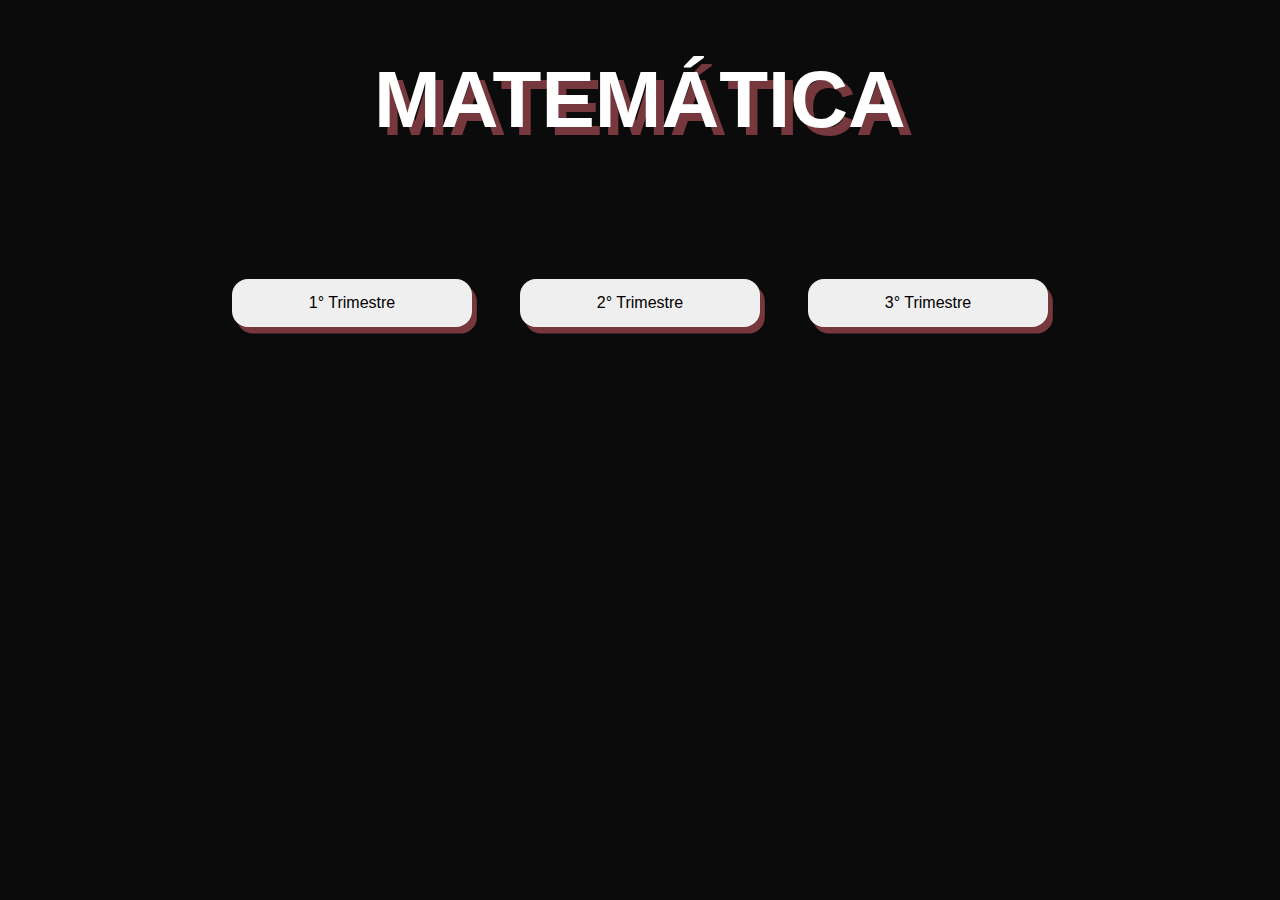
<file: materias/matematica/matematica.html>
<!DOCTYPE html>
<html lang="pt-br">
<head>
    <meta charset="UTF-8">
    <meta name="viewport" content="width=device-width, initial-scale=1.0">
    <title>Matemática</title>
    <link rel="stylesheet" href="matematica.css">
    <link href="https://fonts.cdnfonts.com/css/cs-rocky" rel="stylesheet">
    <style>
        @import url('https://fonts.cdnfonts.com/css/cs-rocky');
</style>
</head>
<body>
    
    <h1>MATEMÁTICA</h1>

    <div class="botoes">
        <button onclick="showContent('tri1')">1° Trimestre</button>
        <button onclick="showContent('tri2')">2° Trimestre</button>
        <button onclick="showContent('tri3')">3° Trimestre</button>
    </div>


    <div id="tri1" class="conteudo">
        <div class="reto">
        <div>
            <div class="reto">

                <div>
                    <img class="seta" src="/img/seta.svg" alt="">
                </div>

                <div>
                    <h2 class="titulotri">1° Trimestre</h2>
                </div>
                
            </div>

            <img class="linha" src="/img/linha2.svg" alt=""><br>

            <div class="reto">

                <div>
                <img class="ponto" src="/img/ponto.svg" alt="">
                </div>

            <div class="reto">
                <div>
                <p class="descricao">
                    Esta atividade foi uma prova trimestral, onde nosso objetivo era criar uma história fictícia e produzir uma trilha
                    no ambiente da escola. Os materiais utilizados foram bússola digital e transferidor.</p>
                </div>

                <div class="caixa">
                    <div class="habilidades">
                        <h3>C2, H5 e H16</h3>
                    </div>
                </div>
            
            </div>

        </div>

        <div class="atividade">
            <img class="miniatura" src="/img/mapa.svg" alt="">
            <a href="https://docs.google.com/document/d/14Qpl6V88v-nYAa_4RqL9rEkWq0Kmpeaai4nvZOsCRME/edit?usp=sharing"><img class="documento" src="/img/documento.svg" alt=""></a>
        </div>


        </div>

        <div>
            <img class="decoracao" src="/img/decoracao.svg" alt="">
        </div>

        </div>
    </div>


    <div id="tri2" class="conteudo">
        <div class="reto">
            <div>
                <div class="reto">

                    <div>
                        <img class="seta" src="/img/seta.svg" alt="">
                    </div>

                    <div>
                        <h2 class="titulotri">2° Trimestre</h2>
                    </div>
                        
                </div>
                
                <img class="linha" src="/img/linha2.svg" alt=""><br>

                <div class="reto">

                    <div>
                        <img class="ponto" src="/img/ponto.svg" alt="">
                    </div>

                <div class="reto">
                    <div>
                        <p class="descricao">
                            Esta atividade foi feita após assistirmos um filme chamado "Quebrando a banca", onde vários
                            assuntos diferentes de matemática são abordados nele, como probabilidade, porcentagem,
                            estatística e etc. Esse é um questionário sobre o filme.</p>
                    </div>

                    <div class="caixa">
                        <div class="habilidades">
                            <h3>C5, H31 e H32</h3>
                        </div>
                    </div>
                
                </div>

            </div>

            <div class="atividade">
                <img class="miniatura" src="/img/banca.svg" alt="">
                <a href="https://docs.google.com/document/d/1KyJQu2gFHCvazvPfOBepMCMiCi4qm_oNak1zwkjnJ8M/edit?usp=sharing"><img class="documento" src="/img/documento.svg" alt=""></a>
            </div>

            </div>

            <div>
                <img class="decoracao" src="/img/decoracao2.svg" alt="">
            </div>
        </div>


        <div class="espaco">

            <div class="reto">
                <div>
                <div class="reto">

                    <div>
                        <img class="ponto" src="/img/ponto.svg" alt="">
                    </div>

                    <div class="reto">
                        <div>
                            <p class="descricao">
                            Nessa aula nós desenvolvemos um banco imobiliário mas na temática da nossa cidade,
                            Florianópolis. Foi uma experiência muito legal e serviu também como aprendizado de localização. </p>
                        </div>

                        <div class="caixa">
                            <div class="habilidades">
                                <h3>C5, H30, H31 e H32</h3>
                            </div>
                        </div>
                    </div>

                </div>

                <div class="atividade">
                    <img class="miniatura" src="/img/bancoimobiliario.svg" alt="">
                    <a href="https://www.canva.com/design/DAGKXovh1mk/puC3FJ3CbrNKaDCPvNE4sQ/view?utm_content=DAGKXovh1mk&utm_campaign=designshare&utm_medium=link&utm_source=editor"><img class="documento" src="/img/documento.svg" alt=""></a>
                </div>
            </div>

            <div>
                <img class="decoracao3" src="/img/decoracao3.svg" alt="">
            </div>
            </div>

        </div>
    </div>


    <div id="tri3" class="conteudo">
        <div class="reto">
            <div>
                <div class="reto">
        
                    <div>
                        <img class="seta" src="/img/seta.svg" alt="">
                    </div>
        
                    <div>
                        <h2 class="titulotri">3° Trimestre</h2>
                    </div>
                    
                </div>
        
                <img class="linha" src="/img/linha2.svg" alt=""><br>
        
                <div class="reto">
        
                    <div>
                    <img class="ponto" src="/img/ponto.svg" alt="">
                    </div>
        
                <div class="reto">
                    <div>
                    <p class="descricao">
                    Nesta atividade, construímos alguns dos Poliedros de Platão usando palitos de churrasco e balas
                    de goma, tendo como objetivo desenvolver e aprimorar os conhecimentos referentes aos
                    Poliedros.</p>
                    </div>
        
                    <div class="caixa">
                        <div class="habilidades">
                            <h3>habilidade não informada</h3>
                        </div>
                    </div>
                
                </div>
        
            </div>
        
            <div class="atividade">
                <img class="miniatura" src="/img/poliedro.svg" alt="">
                <a href="https://www.canva.com/design/DAGVzo88VbI/JUf3HTA5jr0wYVhkbITruw/view?utm_content=DAGVzo88VbI&utm_campaign=designshare&utm_medium=link&utm_source=editor"><img class="documento" src="/img/documento.svg" alt=""></a>
            </div>
        
        
            </div>
        
            <div>
                <img class="decoracao" src="/img/decoracao4.svg" alt="">
            </div>
        
            </div>
    </div>

    <script src="script.js"></script>
</body>
</html>
</file>
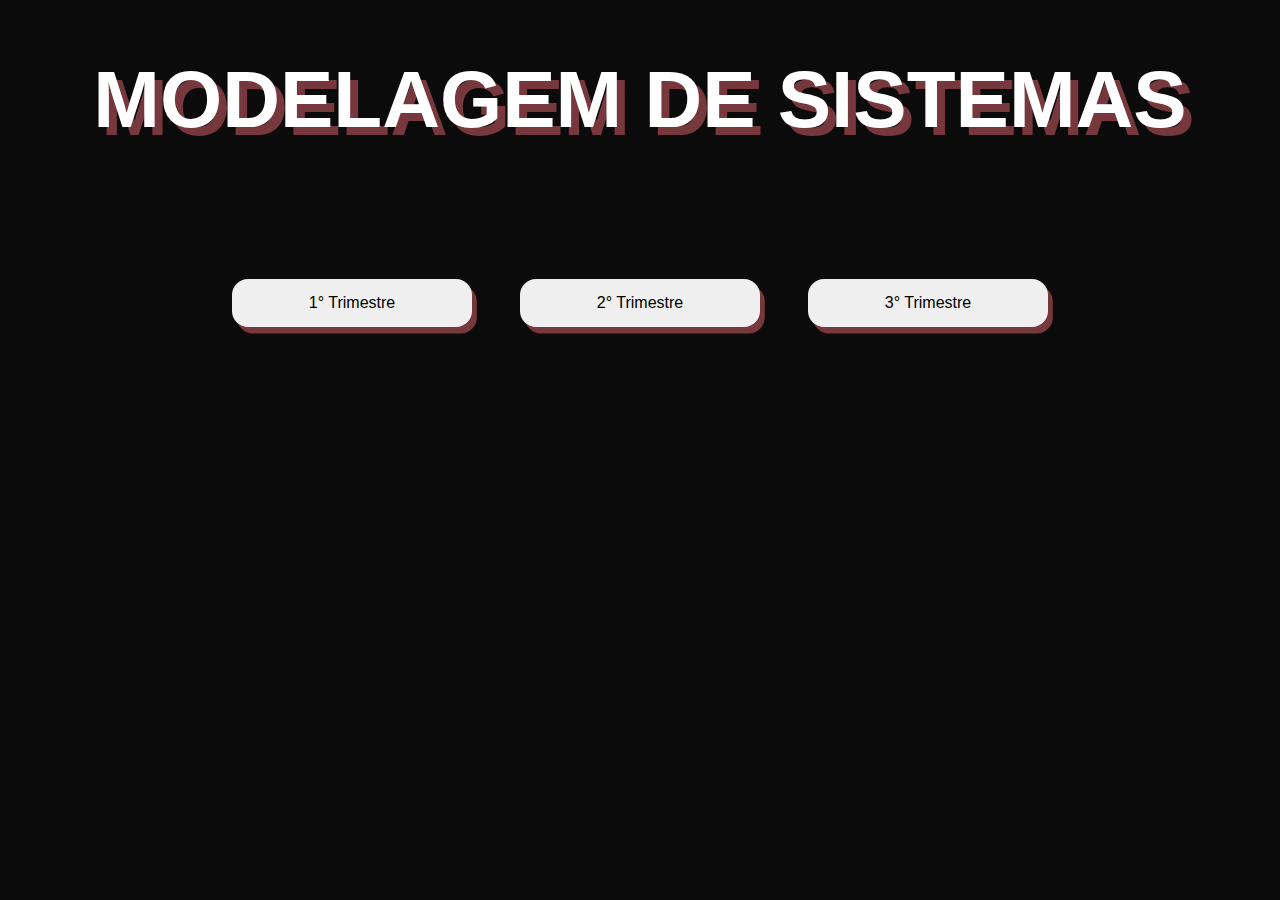
<file: materias/modelagem/modelagem.html>
<!DOCTYPE html>
<html lang="pt-br">
<head>
    <meta charset="UTF-8">
    <meta name="viewport" content="width=device-width, initial-scale=1.0">
    <title>Modelagem de sistemas</title>
    <link rel="stylesheet" href="modelagem.css">
    <link href="https://fonts.cdnfonts.com/css/cs-rocky" rel="stylesheet">
    <style>
        @import url('https://fonts.cdnfonts.com/css/cs-rocky');
</style>
</head>
<body>

    <h1>MODELAGEM DE SISTEMAS</h1>

    <div class="botoes">
        <button onclick="showContent('tri1')">1° Trimestre</button>
        <button onclick="showContent('tri2')">2° Trimestre</button>
        <button onclick="showContent('tri3')">3° Trimestre</button>
    </div>

    <div id="tri1" class="conteudo">
        <div class="reto">
        <div>
            <div class="reto">

                <div>
                    <img class="seta" src="/img/seta.svg" alt="">
                </div>

                <div>
                    <h2 class="titulotri">1° Trimestre</h2>
                </div>
                
            </div>

            <img class="linha" src="/img/linha2.svg" alt=""><br>

            <div class="reto">

                <div>
                <img class="ponto" src="/img/ponto.svg" alt="">
                </div>

            <div class="reto">
                <div>
                <p class="descricao">
                    Em uma das atividades da S.A, definimos as regras de negócio para um site de cuidadores de idosos, estabelecendo 
                    as condições para o funcionamento e os processos do sistema ao longo do desenvolvimento anual.</p>
                </div>

                <div class="caixa">
                    <div class="habilidades">
                        <h3>H2, H3, H4 e H8</h3>
                    </div>
                </div>
            
            </div>

        </div>

        <div class="atividade">
            <img class="miniatura" src="/img/capa15.png" alt="">
            <a href="https://docs.google.com/spreadsheets/d/1POAkmQL0IIDZTUgReCpUvyFscmxHjJ9Gq7e7rq1ZZlU/edit?usp=sharing"><img class="documento" src="/img/documento.svg" alt=""></a>
        </div>


        </div>

        <div>
            <img class="decoracao" src="/img/decoracao5.svg" alt="">
        </div>

        </div>


        <div class="espaco">

            <div class="reto">
                <div>
                <div class="reto">

                    <div>
                        <img class="ponto" src="/img/ponto.svg" alt="">
                    </div>

                    <div class="reto">
                        <div>
                            <p class="descricao">
                                A atividade consistiu na criação de um wireframe de alta qualidade da S.A, focando na estrutura e 
                                funcionalidade de uma interface, com ênfase na experiência do usuário e navegação intuitiva. O objetivo 
                                foi planejar o layout final do site.
                            </p>
                        </div>

                        <div class="caixa">
                            <div class="habilidades">
                                <h3>H2, H3, H4 E H5</h3>
                            </div>
                        </div>
                    </div>

                </div>

                <div class="atividade">
                    <img class="miniatura" src="/img/capa16.png" alt="">
                    <a href="https://www.figma.com/design/9RLdl10rhDerLm0c8my48I/SA?node-id=0-1&node-type=canvas&t=A2Xhi6EdAllyrJIt-0"><img class="documento" src="/img/documento.svg" alt=""></a>
                </div>
            </div>

            <div>
                <img class="decoracao3" src="/img/decoracao6.svg" alt="">
            </div>
            </div>

        </div>
    </div>


    <div id="tri2" class="conteudo">
        <div class="reto">

                <div>
                    <div class="reto">

                            <div>
                                <img class="seta" src="/img/seta.svg" alt="">
                            </div>

                            <div>
                                <h2 class="titulotri">2° Trimestre</h2>
                            </div>
                        
                        </div>
                
                <img class="linha" src="/img/linha2.svg" alt=""><br>

                <div class="reto">

                    <div>
                        <img class="ponto" src="/img/ponto.svg" alt="">
                    </div>

                <div class="reto">
                    <div>
                    <p class="descricao">
                        A atividade utilizou a metodologia de Sala de Aula Invertida, onde estudamos o conteúdo por conta própria e 
                        ensinamos em sala de aula depois. Foram criados slides para apresentação, facilitando a exposição e o 
                        entendimento das metodologias de desenvolvimento abordadas.</p>
                    </div>

                    <div class="caixa">
                        <div class="habilidades">
                            <h3>H3, H5 e H8</h3>
                        </div>
                    </div>
                
                </div>

            </div>

            <div class="atividade">
                <img class="miniatura" src="/img/capa17.png" alt="">
                <a href="https://www.canva.com/design/DAGEjto--OU/6EGVp8UAMrQqWUmJ4q2fZw/view?utm_content=DAGEjto--OU&utm_campaign=designshare&utm_medium=link&utm_source=editor"><img class="documento" src="/img/documento.svg" alt=""></a>
            </div>

            </div>

            <div>
                <img class="decoracao" src="/img/decoracao8.svg" alt="">
            </div>
        </div>
    </div>



    <div id="tri3" class="conteudo">
        <div class="reto">
            <div>
                <div class="reto">
        
                    <div>
                        <img class="seta" src="/img/seta.svg" alt="">
                    </div>
        
                    <div>
                        <h2 class="titulotri">3° Trimestre</h2>
                    </div>
                    
                </div>
        
                <img class="linha" src="/img/linha2.svg" alt=""><br>
        
                <div class="reto">
        
                    <div>
                        <img class="ponto" src="/img/ponto.svg" alt="">
                    </div>
        
                    <div class="reto">
                        <div>
                        <p class="descricao">
                             Não possui atividades.</p>
                        </div>

                    </div>
                </div>
                
        
            </div>
        </div>

    </div>

    <script src="script.js"></script>
    
</body>
</html>
</file>
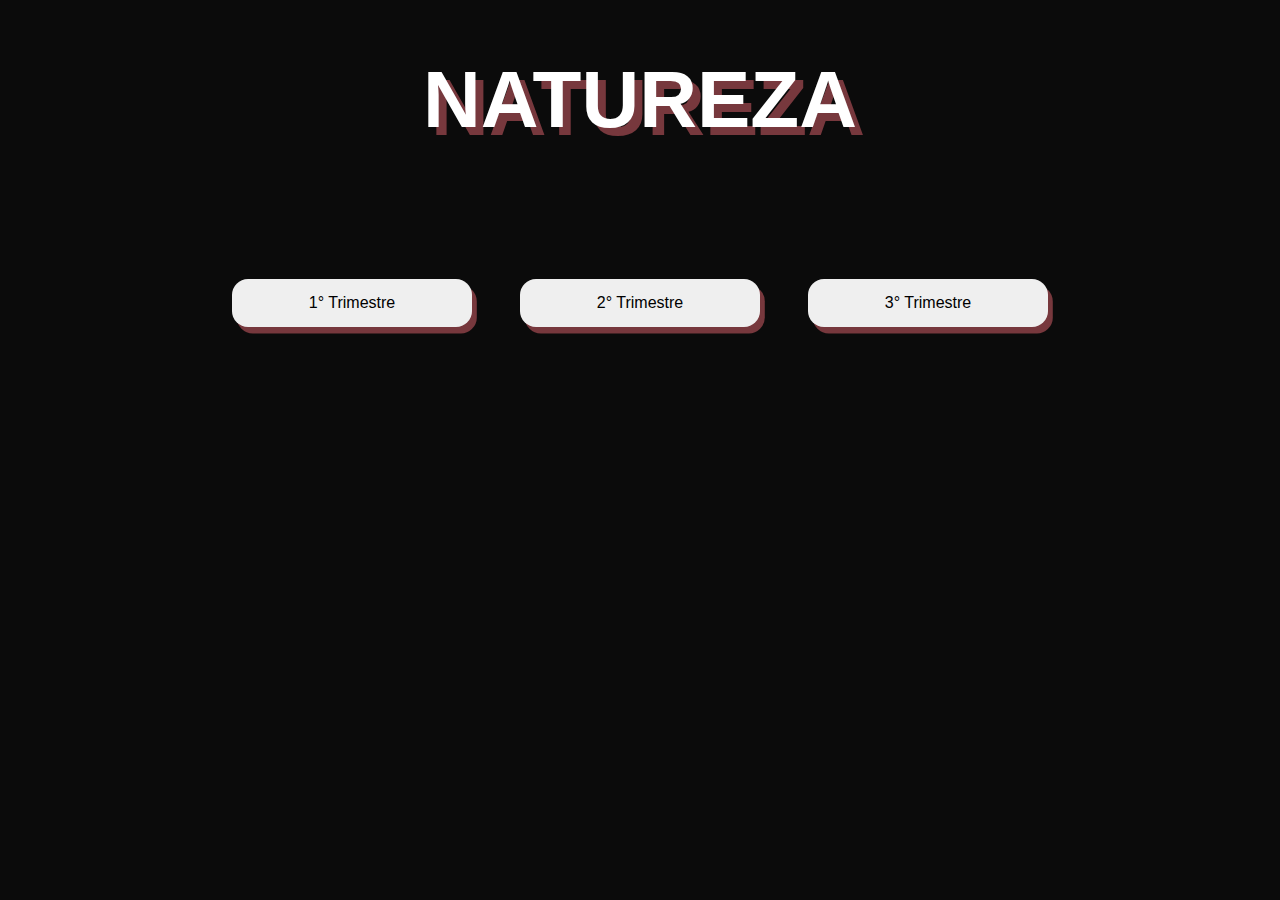
<file: materias/natureza/natureza.html>
<!DOCTYPE html>
    <html lang="pt-br">
    <head>
        <meta charset="UTF-8">
        <meta name="viewport" content="width=device-width, initial-scale=1.0">
        <title>Natureza</title>
        <link rel="stylesheet" href="natureza.css">
        <link href="https://fonts.cdnfonts.com/css/cs-rocky" rel="stylesheet">
        <style>
            @import url('https://fonts.cdnfonts.com/css/cs-rocky');
    </style>
    </head>
    <body>
        
        <h1>NATUREZA</h1>

        <div class="botoes">
            <button onclick="showContent('tri1')">1° Trimestre</button>
            <button onclick="showContent('tri2')">2° Trimestre</button>
            <button onclick="showContent('tri3')">3° Trimestre</button>
        </div>

        <div id="tri1" class="conteudo">
            <div class="reto">
            <div>
                <div class="reto">
        
                    <div>
                        <img class="seta" src="/img/seta.svg" alt="">
                    </div>
        
                    <div>
                        <h2 class="titulotri">1° Trimestre</h2>
                    </div>
                    
                </div>
        
                <img class="linha" src="/img/linha2.svg" alt=""><br>
        
                <div class="reto">
        
                    <div>
                    <img class="ponto" src="/img/ponto.svg" alt="">
                    </div>
        
                <div class="reto">
                    <div>
                    <p class="descricao">
                        Esta atividade foi sobre as ideias evolucionistas, os principais cientistas que trabalharam nessa área e alguns
                        conceitos sobre o assunto. Nosso objetivo era criar um meme que esteja relacionado com evoluções.</p>
                    </div>
        
                    <div class="caixa">
                        <div class="habilidades">
                            <h3>C2 e H11</h3>
                        </div>
                    </div>
                
                </div>
        
            </div>
        
            <div class="atividade">
                <img class="miniatura" src="/img/meme.svg" alt="">
                <a href="https://docs.google.com/document/d/1Irnfyu-BytYBePF5_CoXSidk3mSQz-6Q8khkBpUsg7g/edit?usp=sharing"><img class="documento" src="/img/documento.svg" alt=""></a>
            </div>
        
        
            </div>
        
            <div>
                <img class="decoracao" src="/img/decoracao11.svg" alt="">
            </div>
        
            </div>
        
        
            <div class="espaco">
        
                <div class="reto">
                    <div>
                    <div class="reto">
        
                        <div>
                            <img class="ponto" src="/img/ponto.svg" alt="">
                        </div>
        
                        <div class="reto">
                            <div>
                                <p class="descricao">
                                A atividade consiste em nós montarmos um circuito e responder as questões do formulário físico, nós medimos as voltagens dos fios e depois
                                utilizamos em cálculos nas questões </p>
                            </div>
        
                            <div class="caixa">
                                <div class="habilidades">
                                    <h3>C2, H6, C6 e H34</h3>
                                </div>
                            </div>
                        </div>
        
                    </div>
        
                    <div class="atividade">
                        <img class="miniatura" src="/img/lista.svg" alt="">
                        <a href="https://www.canva.com/design/DAGBlRJNn90/N00dvFmYGxImFYOn1UWJVQ/view?utm_content=DAGBlRJNn90&utm_campaign=designshare&utm_medium=link&utm_source=editor"><img class="documento" src="/img/documento.svg" alt=""></a>
                    </div>
                </div>
        
                <div>
                    <img class="decoracao3" src="/img/decoracao6.svg" alt="">
                </div>
                </div>
        
            </div>
        
        
            <div class="espaco">
        
                <div class="reto">
                    <div>
                    <div class="reto">
        
                        <div>
                            <img class="ponto" src="/img/ponto.svg" alt="">
                        </div>
        
                        <div class="reto">
                            <div>
                                <p class="descricao">
                                    A atividade consistiu em uma apresentação sobre Química Orgânica, abordando conceitos,
                                    classificações e principais reações dos compostos orgânicos. O objetivo foi revisar os fundamentos
                                    dessa área e entender sua importância em diversas aplicações. </p>
                            </div>
        
                            <div class="caixa">
                                <div class="habilidades">
                                    <h3>C1, H3, H4 e H5</h3>
                                </div>
                            </div>
                        </div>
        
                    </div>
        
                    <div class="atividade">
                        <img class="miniatura" src="/img/capa.svg" alt="">
                        <a href="https://www.canva.com/design/DAF9bta7CfU/lbpCMfhyAWqtLnoLjyyfdA/view?utm_content=DAF9bta7CfU&utm_campaign=designshare&utm_medium=link&utm_source=editor"><img class="documento" src="/img/documento.svg" alt=""></a>
                    </div>
                </div>
        
                <div>
                    <img class="decoracao3" src="/img/decoracao7.svg" alt="">
                </div>
                </div>
        
            </div>

            <div class="espaco">
        
                <div class="reto">
                    <div>
                    <div class="reto">
        
                        <div>
                            <img class="ponto" src="/img/ponto.svg" alt="">
                        </div>
        
                        <div class="reto">
                            <div>
                                <p class="descricao">
                                    A atividade envolveu responder a uma lista de exercícios, classificando compostos com base nas
                                    imagens. O objetivo foi aplicar os conceitos de classificação de substâncias químicas. O aprendizado
                                    envolveu a prática de identificação e classificação de compostos químicos. </p>
                            </div>
        
                            <div class="caixa">
                                <div class="habilidades">
                                    <h3>C1, H3, H4 e H5</h3>
                                </div>
                            </div>
                        </div>
        
                    </div>
        
                    <div class="atividade">
                        <img class="miniatura" src="/img/exercicio.svg" alt="">
                        <a href="https://docs.google.com/document/d/1hFgcIvY7hjZArUbvI5tGy9uuZppHl_HwS65n23J6qP8/edit?tab=t.0"><img class="documento" src="/img/documento.svg" alt=""></a>
                    </div>
                </div>
        
                <div>
                    <img class="decoracao3" src="/img/decoracao2.svg" alt="">
                </div>
                </div>
        
            </div>
            

        </div>
    
    
        <div id="tri2" class="conteudo">
            <div class="reto">
        
                    <div>
                        <div class="reto">
        
                                <div>
                                    <img class="seta" src="/img/seta.svg" alt="">
                                </div>
        
                                <div>
                                    <h2 class="titulotri">2° Trimestre</h2>
                                </div>
                            
                            </div>
                    
                    <img class="linha" src="/img/linha2.svg" alt=""><br>
        
                    <div class="reto">
        
                        <div>
                            <img class="ponto" src="/img/ponto.svg" alt="">
                        </div>
        
                    <div class="reto">
                        <div>
                        <p class="descricao">
                            A atividade foi uma revista sobre relações ecológicas, apresentando definições sobre temas da natureza
                            e as interações entre espécies, como mutualismo e competição. Ela ajudou a entender o equilíbrio
                            dos ecossistemas e a importância da biodiversidade.</p>
                        </div>
        
                        <div class="caixa">
                            <div class="habilidades">
                                <h3>C3, H15 e H18</h3>
                            </div>
                        </div>
                    
                    </div>
        
                </div>
        
                <div class="atividade">
                    <img class="miniatura" src="/img/capa2.svg" alt="">
                    <a href="https://www.canva.com/design/DAGDiYEpXMI/r8AsmgAf5Mlk38wacLYqaA/view?utm_content=DAGDiYEpXMI&utm_campaign=designshare&utm_medium=link&utm_source=editor"><img class="documento" src="/img/documento.svg" alt=""></a>
                </div>
        
                </div>
        
                <div>
                    <img class="decoracao" src="/img/decoracao8.svg" alt="">
                </div>
            </div>
        
        
            <div class="espaco">
        
                <div class="reto">
                    <div>
                    <div class="reto">
        
                        <div>
                            <img class="ponto" src="/img/ponto.svg" alt="">
                        </div>
        
                        <div class="reto">
                            <div>
                                <p class="descricao">
                                    A atividade incluiu uma linha do tempo e uma revista sobre eletromagnetismo, abordando marcos
                                    históricos e conceitos importantes. Ela apresentou desde as descobertas iniciais até as aplicações
                                    modernas, facilitando a compreensão da evolução dos estudos sobre forças elétricas e magnéticas e
                                    sua importância tecnológica. </p>
                            </div>
        
                            <div class="caixa">
                                <div class="habilidades">
                                    <h3>C6 e H36</h3>
                                </div>
                            </div>
                        </div>
        
                    </div>
        
                    <div class="atividade">
                        <img class="miniatura" src="/img/capa3.svg" alt="">
                        <a href="https://www.canva.com/design/DAGOEXUt05g/lQpIU9k7vpYpzKSqZd55eA/view?utm_content=DAGOEXUt05g&utm_campaign=designshare&utm_medium=link&utm_source=editor"><img class="documento" src="/img/documento.svg" alt=""></a>
                    </div>
                </div>
        
                <div>
                    <img class="decoracao3" src="/img/decoracao9.svg" alt="">
                </div>
                </div>
        
            </div>

            <div class="espaco">
        
                <div class="reto">
                    <div>
                    <div class="reto">
        
                        <div>
                            <img class="ponto" src="/img/ponto.svg" alt="">
                        </div>
        
                        <div class="reto">
                            <div>
                                <p class="descricao">
                                    A atividade consistiu em uma pesquisa sobre os impactos do uso excessivo de plástico e na criação
                                    de um cartaz de conscientização. O objetivo foi alertar sobre os danos ambientais causados pelo
                                    plástico e incentivar práticas mais sustentáveis. O aprendizado incluiu a compreensão dos efeitos
                                    da poluição plástica e a importância de adotar alternativas ecológicas. </p>
                            </div>
        
                            <div class="caixa">
                                <div class="habilidades">
                                    <h3>C3, H15 e H18</h3>
                                </div>
                            </div>
                        </div>
        
                    </div>
        
                    <div class="atividade">
                        <img class="miniatura" src="/img/capa4.svg" alt="">
                        <a href="https://docs.google.com/document/d/1C_rsSOT-8r6oCYytgpBOtZbP69_8qm60Dhw6rLFvfKc/edit?tab=t.0"><img class="documento" src="/img/documento.svg" alt=""></a>
                    </div>
                </div>
        
                <div>
                    <img class="decoracao3" src="/img/decoracao6.svg" alt="">
                </div>
                </div>
        
            </div>

        </div>
    
        <div id="tri3" class="conteudo">
            <div class="reto">
                <div>
                    <div class="reto">
            
                        <div>
                            <img class="seta" src="/img/seta.svg" alt="">
                        </div>
            
                        <div>
                            <h2 class="titulotri">3° Trimestre</h2>
                        </div>
                        
                    </div>
            
                    <img class="linha" src="/img/linha2.svg" alt=""><br>
            
                    <div class="reto">
            
                        <div>
                        <img class="ponto" src="/img/ponto.svg" alt="">
                        </div>
            
                    <div class="reto">
                        <div>
                        <p class="descricao">
                            A atividade foi uma apresentação sobre desequilíbrios ambientais e perda de biodiversidade, abordando
                            suas causas, como desmatamento e poluição, e os impactos negativos para os ecossistemas. O objetivo
                            foi sensibilizar sobre a importância da conservação ambiental.</p>
                        </div>
            
                        <div class="caixa">
                            <div class="habilidades">
                                <h3>C5, H27 e H28</h3>
                            </div>
                        </div>
                    
                    </div>
            
                </div>
            
                <div class="atividade">
                    <img class="miniatura" src="/img/capa29.png" alt="">
                    <a href="https://gamma.app/docs/Perda-de-Biodiversidade-e32avr3gkvopj7h?mode=doc"><img class="documento" src="/img/documento.svg" alt=""></a>
                </div>
            
            
                </div>
            
                <div>
                    <img class="decoracao" src="/img/decoracao10.svg" alt="">
                </div>
            
                </div>

                <div class="espaco">
        
                    <div class="reto">
                        <div>
                        <div class="reto">
            
                            <div>
                                <img class="ponto" src="/img/ponto.svg" alt="">
                            </div>
            
                            <div class="reto">
                                <div>
                                    <p class="descricao">
                                        A atividade foi sobre o plano de expansão da produção de energia, abordando estratégias para
                                        aumentar a oferta de energia de forma sustentável. Nós elaboramos um plano novo, baseado em 
                                        dados que foram disponibilizados em aula como recurso.
                                    </p>
                                </div>
            
                                <div class="caixa">
                                    <div class="habilidades">
                                        <h3>C6, H34, H35 e H36</h3>
                                    </div>
                                </div>
                            </div>
            
                        </div>
            
                        <div class="atividade">
                            <img class="miniatura" src="/img/capa5.png" alt="">
                            <a href="https://www.canva.com/design/DAGVtkCz1BY/Bzadlkjbxaxi7VDJWE5bIg/view?utm_content=DAGVtkCz1BY&utm_campaign=designshare&utm_medium=link&utm_source=editor"><img class="documento" src="/img/documento.svg" alt=""></a>
                        </div>
                    </div>
            
                    <div>
                        <img class="decoracao3" src="/img/decoracao9.svg" alt="">
                    </div>
                    </div>
            
                </div>

                <div class="espaco">
        
                    <div class="reto">
                        <div>
                        <div class="reto">
            
                            <div>
                                <img class="ponto" src="/img/ponto.svg" alt="">
                            </div>
            
                            <div class="reto">
                                <div>
                                    <p class="descricao">
                                        A proposta da aula foi criar um Dicionário Ilustrado de Ecologia, com os principais conceitos
                                        da área, como ecossistema, biodiversidade e ciclos biogeoquímicos. O objetivo foi facilitar
                                        o aprendizado dos estudantes de forma visual e acessível.
                                    </p>
                                </div>
            
                                <div class="caixa">
                                    <div class="habilidades">
                                        <h3>habilidade não informada</h3>
                                    </div>
                                </div>
                            </div>
            
                        </div>
            
                        <div class="atividade">
                            <img class="miniatura" src="/img/capa7.png" alt="">
                            <a href="https://www.canva.com/design/DAGVDrS-2PI/ILIpXpx23U0OmBcQk-2qNA/view?utm_content=DAGVDrS-2PI&utm_campaign=designshare&utm_medium=link&utm_source=editor"><img class="documento" src="/img/documento.svg" alt=""></a>
                        </div>
                    </div>
            
                    <div>
                        <img class="decoracao3" src="/img/decoracao3.svg" alt="">
                    </div>
                    </div>
            
                </div>

                <div class="espaco">
        
                    <div class="reto">
                        <div>
                        <div class="reto">
            
                            <div>
                                <img class="ponto" src="/img/ponto.svg" alt="">
                            </div>
            
                            <div class="reto">
                                <div>
                                    <p class="descricao">
                                        A atividade abordou as emissões radioativas e o enriquecimento do urânio, explicando seus
                                        processos e aplicações. O objetivo foi entender os impactos e usos dessas tecnologias, 
                                        especialmente na produção de energia nuclear, e discutir os riscos e benefícios envolvidos.
                                    </p>
                                </div>
            
                                <div class="caixa">
                                    <div class="habilidades">
                                        <h3>C5, H24, H25, H26, H27 e H28</h3>
                                    </div>
                                </div>
                            </div>
            
                        </div>
            
                        <div class="atividade">
                            <img class="miniatura" src="/img/capa6.png" alt="">
                            <a href="https://www.canva.com/design/DAGPJlJaY-k/C80PTvpG93xDYZNOFkbcwQ/view?utm_content=DAGPJlJaY-k&utm_campaign=designshare&utm_medium=link&utm_source=editor"><img class="documento" src="/img/documento.svg" alt=""></a>
                        </div>
                    </div>
            
                    <div>
                        <img class="decoracao3" src="/img/decoracao.svg" alt="">
                    </div>
                    </div>
            
                </div>



            </div>

            <script src="script.js"></script>
    </body>
    </html>
</file>
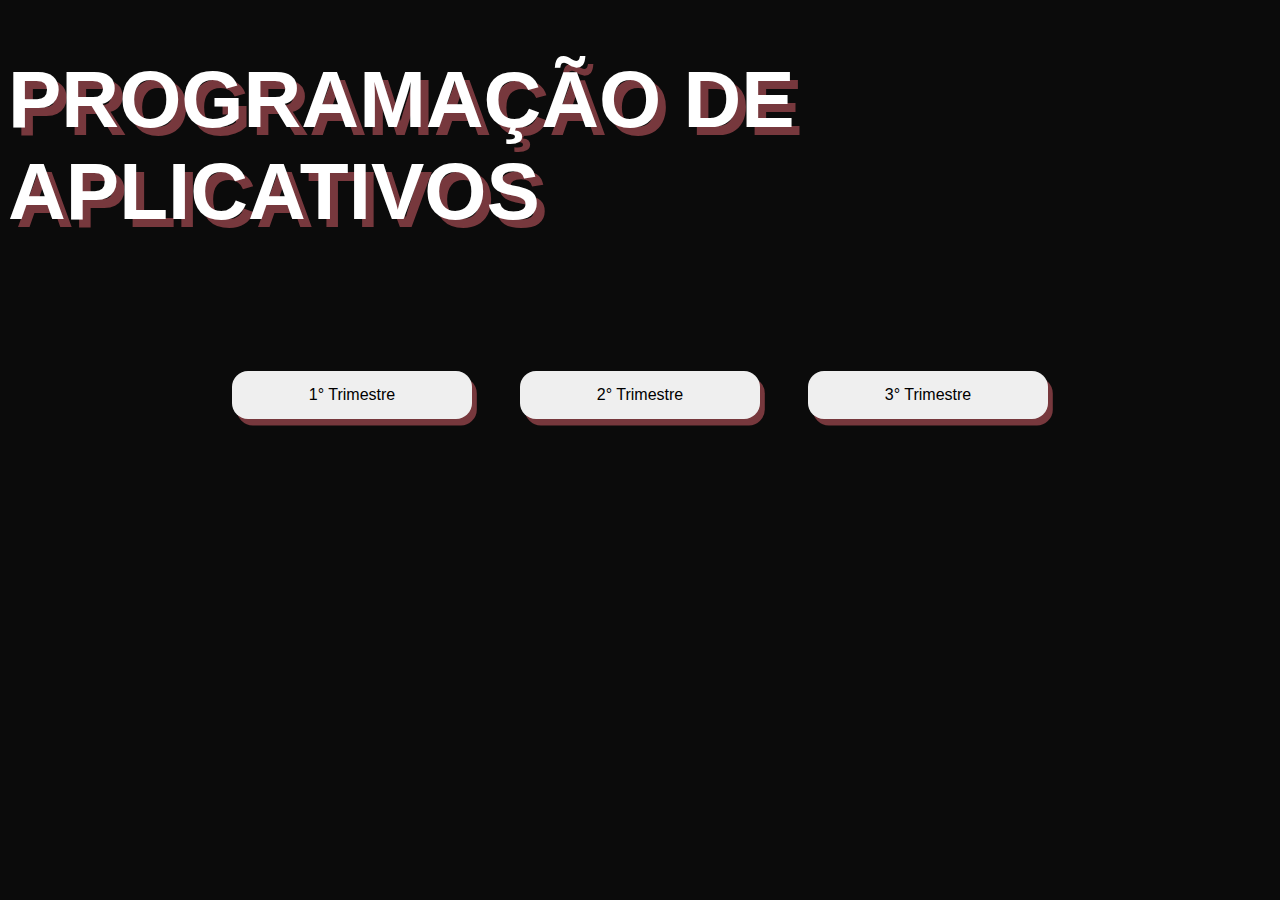
<file: materias/programacaoapp/programacaoapp.html>
<!DOCTYPE html>
<html lang="pt-br">
<head>
    <meta charset="UTF-8">
    <meta name="viewport" content="width=device-width, initial-scale=1.0">
    <title>Programação de aplicativos</title>
    <link rel="stylesheet" href="programacaoapp.css">
    <link href="https://fonts.cdnfonts.com/css/cs-rocky" rel="stylesheet">
    <style>
        @import url('https://fonts.cdnfonts.com/css/cs-rocky');
</style>
</head>
<body>

    <h1>PROGRAMAÇÃO DE APLICATIVOS</h1>

    <div class="botoes">
        <button onclick="showContent('tri1')">1° Trimestre</button>
        <button onclick="showContent('tri2')">2° Trimestre</button>
        <button onclick="showContent('tri3')">3° Trimestre</button>
    </div>


    <div id="tri1" class="conteudo">
        <div class="reto">
            <div>
                <div class="reto">
        
                    <div>
                        <img class="seta" src="/img/seta.svg" alt="">
                    </div>
        
                    <div>
                        <h2 class="titulotri">1° Trimestre</h2>
                    </div>
                    
                </div>
        
                <img class="linha" src="/img/linha2.svg" alt=""><br>
        
                <div class="reto">
        
                    <div>
                        <img class="ponto" src="/img/ponto.svg" alt="">
                    </div>
        
                    <div class="reto">
                        <div>
                        <p class="descricao">
                             Não possui atividades.</p>
                        </div>

                    </div>
                </div>
                
        
            </div>
        </div>
    </div>


    <div id="tri2" class="conteudo">
        <div class="reto">
            <div>
                <div class="reto">
        
                    <div>
                        <img class="seta" src="/img/seta.svg" alt="">
                    </div>
        
                    <div>
                        <h2 class="titulotri">2° Trimestre</h2>
                    </div>
                    
                </div>
        
                <img class="linha" src="/img/linha2.svg" alt=""><br>
        
                <div class="reto">
        
                    <div>
                        <img class="ponto" src="/img/ponto.svg" alt="">
                    </div>
        
                    <div class="reto">
                        <div>
                        <p class="descricao">
                             Não possui atividades.</p>
                        </div>

                    </div>
                </div>
                
        
            </div>
        </div>
    </div>


    <div id="tri3" class="conteudo">
        <div class="reto">
            <div>
                <div class="reto">
        
                    <div>
                        <img class="seta" src="/img/seta.svg" alt="">
                    </div>
        
                    <div>
                        <h2 class="titulotri">3° Trimestre</h2>
                    </div>
                    
                </div>
        
                <img class="linha" src="/img/linha2.svg" alt=""><br>
        
                <div class="reto">
        
                    <div>
                    <img class="ponto" src="/img/ponto.svg" alt="">
                    </div>
        
                <div class="reto">
                    <div>
                    <p class="descricao">
                        A atividade consistiu em usar a biblioteca Chalk no Node.js para estilizar mensagens no terminal, 
                        aplicando cores e efeitos, e melhorar a visualização das saídas e logs da aplicação.</p>
                    </div>
        
                    <div class="caixa">
                        <div class="habilidades">
                            <h3>H3 e H4</h3>
                        </div>
                    </div>
                
                </div>
        
            </div>
        
            <div class="atividade">
                <img class="miniatura" src="/img/capa27.png" alt="">
                <a href="https://github.com/zxxtyler/atividadechalk.git"><img class="documento" src="/img/documento.svg" alt=""></a>
            </div>
        
        
            </div>
        
            <div>
                <img class="decoracao" src="/img/decoracao4.svg" alt="">
            </div>
        
            </div>
    </div>

    <script src="script.js"></script>
    
</body>
</html>
</file>
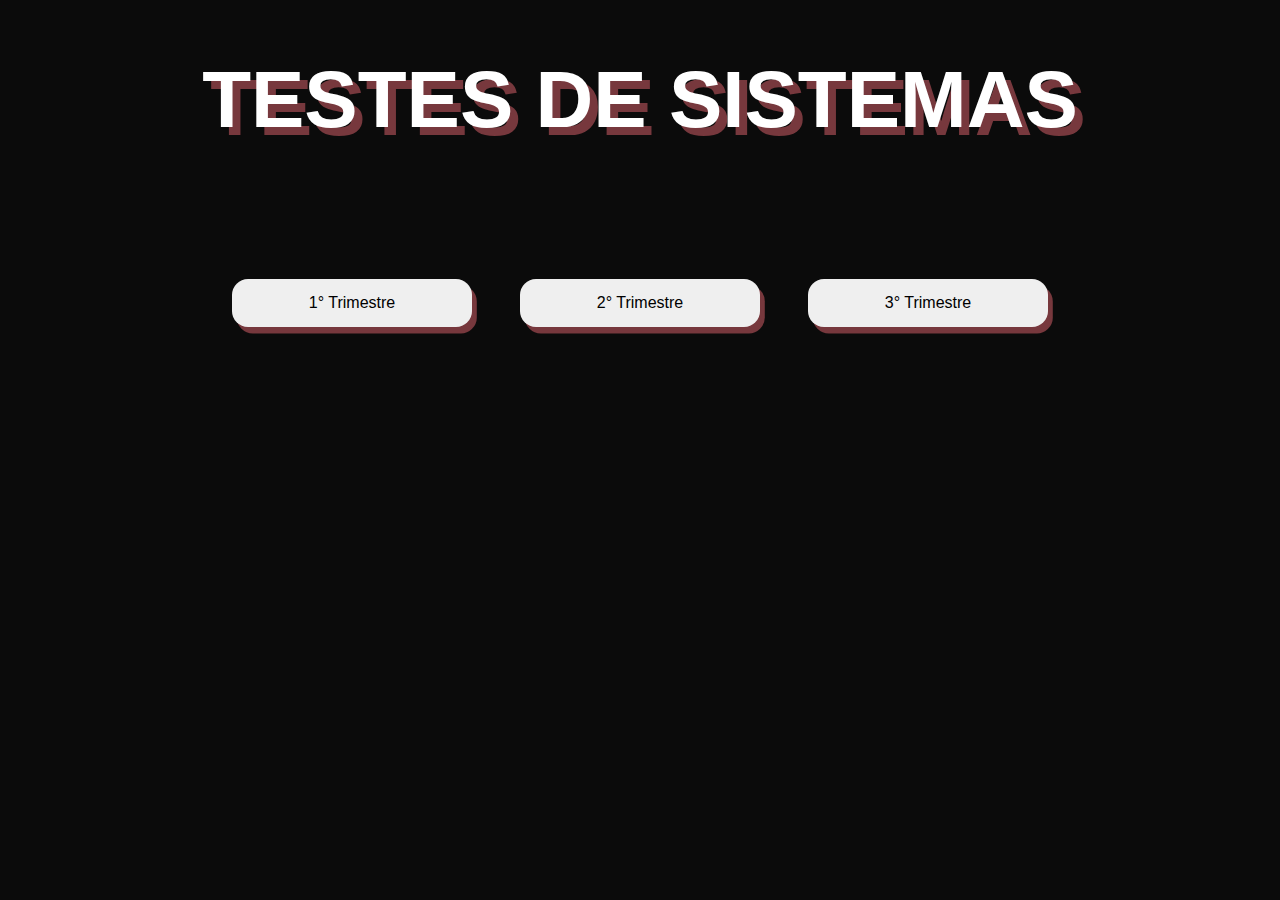
<file: materias/testes/testes.html>
<!DOCTYPE html>
<html lang="pt-br">
<head>
    <meta charset="UTF-8">
    <meta name="viewport" content="width=device-width, initial-scale=1.0">
    <title>Testes de sistemas</title>
    <link rel="stylesheet" href="testes.css">
    <link href="https://fonts.cdnfonts.com/css/cs-rocky" rel="stylesheet">
    <style>
        @import url('https://fonts.cdnfonts.com/css/cs-rocky');
</style>
</head>
<body>

    <h1>TESTES DE SISTEMAS</h1>

    <div class="botoes">
        <button onclick="showContent('tri1')">1° Trimestre</button>
        <button onclick="showContent('tri2')">2° Trimestre</button>
        <button onclick="showContent('tri3')">3° Trimestre</button>
    </div>


    <div id="tri1" class="conteudo">
        <div class="reto">
            <div>
                <div class="reto">
        
                    <div>
                        <img class="seta" src="/img/seta.svg" alt="">
                    </div>
        
                    <div>
                        <h2 class="titulotri">1° Trimestre</h2>
                    </div>
                    
                </div>
        
                <img class="linha" src="/img/linha2.svg" alt=""><br>
        
                <div class="reto">
        
                    <div>
                        <img class="ponto" src="/img/ponto.svg" alt="">
                    </div>
        
                    <div class="reto">
                        <div>
                        <p class="descricao">
                             Não possui atividades.</p>
                        </div>

                    </div>
                </div>
                
        
            </div>
        </div>
    </div>


    <div id="tri2" class="conteudo">
        <div class="reto">
            <div>
                <div class="reto">
        
                    <div>
                        <img class="seta" src="/img/seta.svg" alt="">
                    </div>
        
                    <div>
                        <h2 class="titulotri">2° Trimestre</h2>
                    </div>
                    
                </div>
        
                <img class="linha" src="/img/linha2.svg" alt=""><br>
        
                <div class="reto">
        
                    <div>
                        <img class="ponto" src="/img/ponto.svg" alt="">
                    </div>
        
                    <div class="reto">
                        <div>
                        <p class="descricao">
                             Não possui atividades.</p>
                        </div>

                    </div>
                </div>
                
        
            </div>
        </div>
    </div>

    <div id="tri3" class="conteudo">
        <div class="reto">
            <div>
                <div class="reto">
        
                    <div>
                        <img class="seta" src="/img/seta.svg" alt="">
                    </div>
        
                    <div>
                        <h2 class="titulotri">3° Trimestre</h2>
                    </div>
                    
                </div>
        
                <img class="linha" src="/img/linha2.svg" alt=""><br>
        
                <div class="reto">
        
                    <div>
                    <img class="ponto" src="/img/ponto.svg" alt="">
                    </div>
        
                <div class="reto">
                    <div>
                    <p class="descricao">
                        A atividade consistiu em realizar slides para apresentar o conteúdo de testes de sistema de forma resumida,
                        incluindo uma questão da prova para discussão. O objetivo foi revisar e apresentar os principais conceitos
                        de forma clara e objetiva.</p>
                    </div>
        
                    <div class="caixa">
                        <div class="habilidades">
                            <h3>habilidade não informada</h3>
                        </div>
                    </div>
                
                </div>
        
            </div>
        
            <div class="atividade">
                <img class="miniatura" src="/img/capa28.png" alt="">
                <a href="https://www.canva.com/design/DAGWZ0S-1ak/FPNg0cxZl9dweMjlE7ZLFA/view?utm_content=DAGWZ0S-1ak&utm_campaign=designshare&utm_medium=link&utm_source=editor"><img class="documento" src="/img/documento.svg" alt=""></a>
            </div>
        
        
            </div>
        
            <div>
                <img class="decoracao" src="/img/decoracao4.svg" alt="">
            </div>
        
            </div>
    </div>

    <script src="script.js"></script>
    
</body>
</html>
</file>
<file: style.css>
body{
    background-color: #141414;
}

.fundoescuro{
    background-color: #0b0b0b;
}

.soukoku{
    width: 29rem;
    
}

.titulo{
    color: white;
    font-family: 'CS Rocky', sans-serif;
    font-size: 8em;
    text-shadow: 0.1em 0.1em #77383d;
    padding-top: 10vh;
}

.titulosecundario{
    font-family: 'CS Rocky', sans-serif;
    color: white;
    font-size: 3em;
    padding-left: 40vw;
    display: flex;
    justify-content: right;
}

.separacao{
    display: flex;
    flex-direction: row;
}

.portfolios{
    width: fit-content;
    position: absolute;
    right: 6vw;
    top: 1.5rem;
    display: flex;
    gap: 1.5em;
}

.port{
    border: none;
    font-size: 1rem; 
    height: 2.5rem;
    border-radius: 1rem;
    font-family: 'CS Rocky', sans-serif;
    box-shadow: 0.3em 0.4em #77383d;
}

a{
    text-decoration: none;
    color: black;
}

.anoatual{
    position:absolute;
	left:95%;
    bottom: 3%;
    width: 8vh;
}

.caixa1{
    padding-top: 2em;
    width: 45rem;
}

.linha1{
    padding-top: 4em;
}

.linha2{
    padding-top: 1em;
}

.separacao2{
    display: flex;
    flex-direction: row;
    padding-bottom: 1em;
}

.titulosobre{
    color: white;
    font-family: 'CS Rocky', sans-serif;
    font-size: 5.9em;
    text-shadow: 0.1em 0.1em #77383d;
    margin: 0;
    
}

.quadrado{
    padding-top: 1.5em;
    width: 30em;
}

.caixa2{
    padding-top: 4.5em;
    
}

.caixa3{
    width: 37vh;
    padding-top: 1.5em;
}

.textosobre{
    color: white;
    font-weight: 100;
    font-size: 1.5em;
    border: 0.16em solid rgb(255, 255, 255);
    text-align: center;
    width: 12.1em;
}

.lado2{
   padding-left: 30vw;
}

.imagemsobre{
    position: absolute;
    margin: auto;
    left: 0;
    right: 0;
    padding-top: 9rem;
    padding-left: 7vw;
    width: 40rem;
}

.separacao3{
    display: flex;
    flex-direction: row;
    background-color: #0b0b0b;
    padding-bottom: 4em;
}

.titulocurriculo{
    padding-left: 1em;
    color: white;
    font-family: 'CS Rocky', sans-serif;
    font-size: 5em;
    text-shadow: 0.1em 0.1em #77383d;
}

.curriculo{
    padding-left: 12em;
    padding-top: 1em;
    transition: all 0.3s ease-in-out;
    -webkit-filter: drop-shadow(5px 5px 5px #252525);

}

.curriculo:hover{
    opacity: 0.8;
    transform: scale(1.2);
}

.titulocertificado{
    padding-top: 5em;
    color: white;
    font-family: 'CS Rocky', sans-serif;
    font-size: 3em;
    text-shadow: 0.1em 0.1em #77383d;
}

.certificados{
    display: flex;
    gap: 3em;
}

.certf{
    transition: all 0.3s ease-in-out;
}

.certf:hover{
    transform: scale(2.0);
}

.reto{
    display: flex;
    flex-direction: row;
}

.botoescurriculo{
    display: flex;
    gap: 2em;
    padding-top: 18em;
    padding-left: 3em;
}

.titulomaterias{
    padding-top: 1em;
    padding-bottom: 1em;
    color: white;
    font-family: 'CS Rocky', sans-serif;
    font-size: 4em;
    text-shadow: 0.1em 0.1em #77383d;
    display: flex;
    justify-content: center;
}

.materias{
    display: flex;
    gap: 2em;
    justify-content: center;
    
}

.icone{
    width: 20em;
    transition: all 0.3s ease-in-out;
    -webkit-filter: drop-shadow(5px 5px 5px #252525);

}

.icone:hover{
    opacity: 0.8;
    transform: scale(1.2);
}


.nomematerias{
    display: flex;
    flex-direction: row;
    justify-content: center;
    gap: 13em;
    padding-bottom: 6em;
}

.nome{
    color: white;
    font-family: 'CS Rocky', sans-serif;
}

.separacao5{
    background-color: #0b0b0b;
}

.nomematerias2{
    display: flex;
    flex-direction: row;
    justify-content: center;
    gap: 10em;
    padding-bottom: 6em;
}

.nomematerias3{
    display: flex;
    flex-direction: row;
    justify-content: center;
    gap: 12em;
    padding-bottom: 6em;
}
</file>
<file: materias/banco/banco.css>
body{
    background-color: #0b0b0b;
}

h1{
    color: white;
    font-family: 'CS Rocky', sans-serif;
    font-size: 5em;
    text-shadow: 0.1em 0.1em #77383d;
    display: flex;
    justify-content: center;
}

.seta{
    width: 3em;
    padding-top: 5em;
}

.reto{ 
    display: flex;
    flex-direction: row;
}

.titulotri{
    padding-top: 0.8em;
    padding-left: 0.5em;
    color: white;
    font-family: 'CS Rocky', sans-serif;
    font-size: 3em;
    text-shadow: 0.1em 0.1em #77383d;
}

.linha{
    width: 30em;
    padding-left: 3em;
}

.ponto{
    width: 1.5em;
    padding-left: 3em;
    padding-top: 1.5em;
}

.descricao{
    color: white;
    width: 29em;
    padding-left: 0.5em;
}

.habilidades {
    width: 20em;
    height: 2em;
    background-color: #0b0b0b;
    border: 0.2em solid #590202; 
    align-items: center;
    
}


h3{
    color: white;
    font-size: 1em;
    font-weight: 900;
    display: flex;
    justify-content: center;
    margin: 0; 
    padding-top: 0.5em;
}

.caixa{
    padding-left: 10em;
}

.atividade{
    background-color: #303030;
    width: 45em;
    height: 17em;
    border-radius: 2em;
    margin-left: 4.5em;
    position: relative;
}

.miniatura{
    width: 25em;
    padding-left: 3em;
    padding-top: 1.5em;
}

.documento{
    padding-left: 1em;
    width: 14em;
    transition: all 0.3s ease-in-out;
    -webkit-filter: drop-shadow(5px 5px 5px #252525);
}

.documento:hover{
    opacity: 0.8;
    transform: scale(1.2);
}

.textodiv{
    color: white;
    padding-left: 48em;
    margin: 0;
    
}

.decoracao{
    width: 25em;
    padding-left: 3em;
    padding-top: 13em;
}

.espaco{
    padding-top: 8em;
}

.decoracao3{
    width: 25em;
    padding-left: 3em;
}

.conteudo{
    display: none;
}

.botoes{
    display: flex;
    justify-content: center;
    gap: 3em;
    padding-top: 5em;  
}

button{
    border: none;
    width: 15em;
    height: 3em;
    font-size: 1rem; 
    border-radius: 1rem;
    font-family: 'CS Rocky', sans-serif;
    box-shadow: 0.3em 0.4em #77383d;
}
</file>
<file: materias/desenvolvimento/desenvolvimento.css>
body{
    background-color: #0b0b0b;
}

h1{
    color: white;
    font-family: 'CS Rocky', sans-serif;
    font-size: 5em;
    text-shadow: 0.1em 0.1em #77383d;
    display: flex;
    justify-content: center;
}

.seta{
    width: 3em;
    padding-top: 5em;
}

.reto{ 
    display: flex;
    flex-direction: row;
}

.titulotri{
    padding-top: 0.8em;
    padding-left: 0.5em;
    color: white;
    font-family: 'CS Rocky', sans-serif;
    font-size: 3em;
    text-shadow: 0.1em 0.1em #77383d;
}

.linha{
    width: 30em;
    padding-left: 3em;
}

.ponto{
    width: 1.5em;
    padding-left: 3em;
    padding-top: 1.5em;
}

.descricao{
    color: white;
    width: 29em;
    padding-left: 0.5em;
}

.habilidades {
    width: 20em;
    height: 2em;
    background-color: #0b0b0b;
    border: 0.2em solid #590202; 
    align-items: center;
    
}


h3{
    color: white;
    font-size: 1em;
    font-weight: 900;
    display: flex;
    justify-content: center;
    margin: 0; 
    padding-top: 0.5em;
}

.caixa{
    padding-left: 10em;
}

.atividade{
    background-color: #303030;
    width: 45em;
    height: 17em;
    border-radius: 2em;
    margin-left: 4.5em;
    position: relative;
}

.miniatura{
    width: 25em;
    padding-left: 3em;
    padding-top: 1.5em;
}

.documento{
    padding-left: 1em;
    width: 14em;
    transition: all 0.3s ease-in-out;
    -webkit-filter: drop-shadow(5px 5px 5px #252525);
}

.documento:hover{
    opacity: 0.8;
    transform: scale(1.2);
}

.textodiv{
    color: white;
    padding-left: 48em;
    margin: 0;
    
}

.decoracao{
    width: 25em;
    padding-left: 3em;
    padding-top: 13em;
}

.espaco{
    padding-top: 8em;
}

.decoracao3{
    width: 25em;
    padding-left: 3em;
}

.conteudo{
    display: none;
}

.botoes{
    display: flex;
    justify-content: center;
    gap: 3em;
    padding-top: 5em;  
}

button{
    border: none;
    width: 15em;
    height: 3em;
    font-size: 1rem; 
    border-radius: 1rem;
    font-family: 'CS Rocky', sans-serif;
    box-shadow: 0.3em 0.4em #77383d;
}
</file>
<file: materias/humanas/humanas.css>
body{
    background-color: #0b0b0b;
}

h1{
    color: white;
    font-family: 'CS Rocky', sans-serif;
    font-size: 5em;
    text-shadow: 0.1em 0.1em #77383d;
    display: flex;
    justify-content: center;
}

.seta{
    width: 3em;
    padding-top: 5em;
}

.reto{ 
    display: flex;
    flex-direction: row;
}

.titulotri{
    padding-top: 0.8em;
    padding-left: 0.5em;
    color: white;
    font-family: 'CS Rocky', sans-serif;
    font-size: 3em;
    text-shadow: 0.1em 0.1em #77383d;
}

.linha{
    width: 30em;
    padding-left: 3em;
}

.ponto{
    width: 1.5em;
    padding-left: 3em;
    padding-top: 1.5em;
}

.descricao{
    color: white;
    width: 29em;
    padding-left: 0.5em;
}

.habilidades {
    width: 20em;
    height: 2em;
    background-color: #0b0b0b;
    border: 0.2em solid #590202; 
    align-items: center;
    
}


h3{
    color: white;
    font-size: 1em;
    font-weight: 900;
    display: flex;
    justify-content: center;
    margin: 0; 
    padding-top: 0.5em;
}

.caixa{
    padding-left: 10em;
}

.atividade{
    background-color: #303030;
    width: 45em;
    height: 17em;
    border-radius: 2em;
    margin-left: 4.5em;
    position: relative;
}

.miniatura{
    width: 25em;
    padding-left: 3em;
    padding-top: 1.5em;
}

.documento{
    padding-left: 1em;
    width: 14em;
    transition: all 0.3s ease-in-out;
    -webkit-filter: drop-shadow(5px 5px 5px #252525);
}

.documento:hover{
    opacity: 0.8;
    transform: scale(1.2);
}

.textodiv{
    color: white;
    padding-left: 48em;
    margin: 0;
    
}

.decoracao{
    width: 25em;
    padding-left: 3em;
    padding-top: 13em;
}

.espaco{
    padding-top: 8em;
}

.decoracao3{
    width: 25em;
    padding-left: 3em;
}

.conteudo{
    display: none;
}

.botoes{
    display: flex;
    justify-content: center;
    gap: 3em;
    padding-top: 5em;  
}

button{
    border: none;
    width: 15em;
    height: 3em;
    font-size: 1rem; 
    border-radius: 1rem;
    font-family: 'CS Rocky', sans-serif;
    box-shadow: 0.3em 0.4em #77383d;
}
</file>
<file: materias/implantacao/implantacao.css>
body{
    background-color: #0b0b0b;
}

h1{
    color: white;
    font-family: 'CS Rocky', sans-serif;
    font-size: 5em;
    text-shadow: 0.1em 0.1em #77383d;
    display: flex;
    justify-content: center;
}

.seta{
    width: 3em;
    padding-top: 5em;
}

.reto{ 
    display: flex;
    flex-direction: row;
}

.titulotri{
    padding-top: 0.8em;
    padding-left: 0.5em;
    color: white;
    font-family: 'CS Rocky', sans-serif;
    font-size: 3em;
    text-shadow: 0.1em 0.1em #77383d;
}

.linha{
    width: 30em;
    padding-left: 3em;
}

.ponto{
    width: 1.5em;
    padding-left: 3em;
    padding-top: 1.5em;
}

.descricao{
    color: white;
    width: 29em;
    padding-left: 0.5em;
}

.habilidades {
    width: 20em;
    height: 2em;
    background-color: #0b0b0b;
    border: 0.2em solid #590202; 
    align-items: center;
    
}


h3{
    color: white;
    font-size: 1em;
    font-weight: 900;
    display: flex;
    justify-content: center;
    margin: 0; 
    padding-top: 0.5em;
}

.caixa{
    padding-left: 10em;
}

.atividade{
    background-color: #303030;
    width: 45em;
    height: 17em;
    border-radius: 2em;
    margin-left: 4.5em;
    position: relative;
}

.miniatura{
    width: 25em;
    padding-left: 3em;
    padding-top: 1.5em;
}

.documento{
    padding-left: 1em;
    width: 14em;
    transition: all 0.3s ease-in-out;
    -webkit-filter: drop-shadow(5px 5px 5px #252525);
}

.documento:hover{
    opacity: 0.8;
    transform: scale(1.2);
}

.textodiv{
    color: white;
    padding-left: 48em;
    margin: 0;
    
}

.decoracao{
    width: 25em;
    padding-left: 3em;
    padding-top: 13em;
}

.espaco{
    padding-top: 8em;
}

.decoracao3{
    width: 25em;
    padding-left: 3em;
}

.conteudo{
    display: none;
}

.botoes{
    display: flex;
    justify-content: center;
    gap: 3em;
    padding-top: 5em;  
}

button{
    border: none;
    width: 15em;
    height: 3em;
    font-size: 1rem; 
    border-radius: 1rem;
    font-family: 'CS Rocky', sans-serif;
    box-shadow: 0.3em 0.4em #77383d;
}
</file>
<file: materias/linguagens/linguagens.css>
body{
    background-color: #0b0b0b;
}

h1{
    color: white;
    font-family: 'CS Rocky', sans-serif;
    font-size: 5em;
    text-shadow: 0.1em 0.1em #77383d;
    display: flex;
    justify-content: center;
}

.seta{
    width: 3em;
    padding-top: 5em;
}

.reto{ 
    display: flex;
    flex-direction: row;
}

.titulotri{
    padding-top: 0.8em;
    padding-left: 0.5em;
    color: white;
    font-family: 'CS Rocky', sans-serif;
    font-size: 3em;
    text-shadow: 0.1em 0.1em #77383d;
}

.linha{
    width: 30em;
    padding-left: 3em;
}

.ponto{
    width: 1.5em;
    padding-left: 3em;
    padding-top: 1.5em;
}

.descricao{
    color: white;
    width: 29em;
    padding-left: 0.5em;
}

.habilidades {
    width: 20em;
    height: 2em;
    background-color: #0b0b0b;
    border: 0.2em solid #590202; 
    align-items: center;
    
}


h3{
    color: white;
    font-size: 1em;
    font-weight: 900;
    display: flex;
    justify-content: center;
    margin: 0; 
    padding-top: 0.5em;
}

.caixa{
    padding-left: 10em;
}

.atividade{
    background-color: #303030;
    width: 45em;
    height: 17em;
    border-radius: 2em;
    margin-left: 4.5em;
    position: relative;
}

.miniatura{
    width: 25em;
    padding-left: 3em;
    padding-top: 1.5em;
}

.documento{
    padding-left: 1em;
    width: 14em;
    transition: all 0.3s ease-in-out;
    -webkit-filter: drop-shadow(5px 5px 5px #252525);
}

.documento:hover{
    opacity: 0.8;
    transform: scale(1.2);
}

.textodiv{
    color: white;
    padding-left: 48em;
    margin: 0;
    
}

.decoracao{
    width: 25em;
    padding-left: 3em;
    padding-top: 13em;
}

.espaco{
    padding-top: 8em;
}

.decoracao3{
    width: 25em;
    padding-left: 3em;
}

.conteudo{
    display: none;
}

.botoes{
    display: flex;
    justify-content: center;
    gap: 3em;
    padding-top: 5em;  
}

button{
    border: none;
    width: 15em;
    height: 3em;
    font-size: 1rem; 
    border-radius: 1rem;
    font-family: 'CS Rocky', sans-serif;
    box-shadow: 0.3em 0.4em #77383d;
}
</file>
<file: materias/matematica/matematica.css>
body{
    background-color: #0b0b0b;
}

h1{
    color: white;
    font-family: 'CS Rocky', sans-serif;
    font-size: 5em;
    text-shadow: 0.1em 0.1em #77383d;
    display: flex;
    justify-content: center;
}

.seta{
    width: 3em;
    padding-top: 5em;
}

.reto{ 
    display: flex;
    flex-direction: row;
}

.titulotri{
    padding-top: 0.8em;
    padding-left: 0.5em;
    color: white;
    font-family: 'CS Rocky', sans-serif;
    font-size: 3em;
    text-shadow: 0.1em 0.1em #77383d;
}

.linha{
    width: 30em;
    padding-left: 3em;
}

.ponto{
    width: 1.5em;
    padding-left: 3em;
    padding-top: 1.5em;
}

.descricao{
    color: white;
    width: 29em;
    padding-left: 0.5em;
}

.habilidades {
    width: 20em;
    height: 2em;
    background-color: #0b0b0b;
    border: 0.2em solid #590202; 
    align-items: center;
    
}


h3{
    color: white;
    font-size: 1em;
    font-weight: 900;
    display: flex;
    justify-content: center;
    margin: 0; 
    padding-top: 0.5em;
}

.caixa{
    padding-left: 10em;
}

.atividade{
    background-color: #303030;
    width: 45em;
    height: 17em;
    border-radius: 2em;
    margin-left: 4.5em;
    position: relative;
}

.miniatura{
    width: 25em;
    padding-left: 3em;
    padding-top: 1.5em;
}

.documento{
    padding-left: 1em;
    width: 14em;
    transition: all 0.3s ease-in-out;
    -webkit-filter: drop-shadow(5px 5px 5px #252525);
}

.documento:hover{
    opacity: 0.8;
    transform: scale(1.2);
}

.textodiv{
    color: white;
    padding-left: 48em;
    margin: 0;
    
}

.decoracao{
    width: 25em;
    padding-left: 3em;
    padding-top: 13em;
}

.espaco{
    padding-top: 8em;
}

.decoracao3{
    width: 25em;
    padding-left: 3em;
}

.conteudo{
    display: none;
}

.botoes{
    display: flex;
    justify-content: center;
    gap: 3em;
    padding-top: 5em;  
}

button{
    border: none;
    width: 15em;
    height: 3em;
    font-size: 1rem; 
    border-radius: 1rem;
    font-family: 'CS Rocky', sans-serif;
    box-shadow: 0.3em 0.4em #77383d;
}
</file>
<file: materias/modelagem/modelagem.css>
body{
    background-color: #0b0b0b;
}

h1{
    color: white;
    font-family: 'CS Rocky', sans-serif;
    font-size: 5em;
    text-shadow: 0.1em 0.1em #77383d;
    display: flex;
    justify-content: center;
}

.seta{
    width: 3em;
    padding-top: 5em;
}

.reto{ 
    display: flex;
    flex-direction: row;
}

.titulotri{
    padding-top: 0.8em;
    padding-left: 0.5em;
    color: white;
    font-family: 'CS Rocky', sans-serif;
    font-size: 3em;
    text-shadow: 0.1em 0.1em #77383d;
}

.linha{
    width: 30em;
    padding-left: 3em;
}

.ponto{
    width: 1.5em;
    padding-left: 3em;
    padding-top: 1.5em;
}

.descricao{
    color: white;
    width: 29em;
    padding-left: 0.5em;
}

.habilidades {
    width: 20em;
    height: 2em;
    background-color: #0b0b0b;
    border: 0.2em solid #590202; 
    align-items: center;
    
}


h3{
    color: white;
    font-size: 1em;
    font-weight: 900;
    display: flex;
    justify-content: center;
    margin: 0; 
    padding-top: 0.5em;
}

.caixa{
    padding-left: 10em;
}

.atividade{
    background-color: #303030;
    width: 45em;
    height: 17em;
    border-radius: 2em;
    margin-left: 4.5em;
    position: relative;
}

.miniatura{
    width: 25em;
    padding-left: 3em;
    padding-top: 1.5em;
}

.documento{
    padding-left: 1em;
    width: 14em;
    transition: all 0.3s ease-in-out;
    -webkit-filter: drop-shadow(5px 5px 5px #252525);
}

.documento:hover{
    opacity: 0.8;
    transform: scale(1.2);
}

.textodiv{
    color: white;
    padding-left: 48em;
    margin: 0;
    
}

.decoracao{
    width: 25em;
    padding-left: 3em;
    padding-top: 13em;
}

.espaco{
    padding-top: 8em;
}

.decoracao3{
    width: 25em;
    padding-left: 3em;
}

.conteudo{
    display: none;
}

.botoes{
    display: flex;
    justify-content: center;
    gap: 3em;
    padding-top: 5em;  
}

button{
    border: none;
    width: 15em;
    height: 3em;
    font-size: 1rem; 
    border-radius: 1rem;
    font-family: 'CS Rocky', sans-serif;
    box-shadow: 0.3em 0.4em #77383d;
}
</file>
<file: materias/natureza/natureza.css>
body{
    background-color: #0b0b0b;
}

h1{
    color: white;
    font-family: 'CS Rocky', sans-serif;
    font-size: 5em;
    text-shadow: 0.1em 0.1em #77383d;
    display: flex;
    justify-content: center;
}

.seta{
    width: 3em;
    padding-top: 5em;
}

.reto{ 
    display: flex;
    flex-direction: row;
}

.titulotri{
    padding-top: 0.8em;
    padding-left: 0.5em;
    color: white;
    font-family: 'CS Rocky', sans-serif;
    font-size: 3em;
    text-shadow: 0.1em 0.1em #77383d;
}

.linha{
    width: 30em;
    padding-left: 3em;
}

.ponto{
    width: 1.5em;
    padding-left: 3em;
    padding-top: 1.5em;
}

.descricao{
    color: white;
    width: 29em;
    padding-left: 0.5em;
}

.habilidades {
    width: 20em;
    height: 2em;
    background-color: #0b0b0b;
    border: 0.2em solid #590202; 
    align-items: center;
    
}


h3{
    color: white;
    font-size: 1em;
    font-weight: 900;
    display: flex;
    justify-content: center;
    margin: 0; 
    padding-top: 0.5em;
}

.caixa{
    padding-left: 10em;
}

.atividade{
    background-color: #303030;
    width: 45em;
    height: 17em;
    border-radius: 2em;
    margin-left: 4.5em;
    position: relative;
}

.miniatura{
    width: 25em;
    padding-left: 3em;
    padding-top: 1.5em;
}

.documento{
    padding-left: 1em;
    width: 14em;
    transition: all 0.3s ease-in-out;
    -webkit-filter: drop-shadow(5px 5px 5px #252525);
}

.documento:hover{
    opacity: 0.8;
    transform: scale(1.2);
}

.textodiv{
    color: white;
    padding-left: 48em;
    margin: 0;
    
}

.decoracao{
    width: 25em;
    padding-left: 3em;
    padding-top: 13em;
}

.espaco{
    padding-top: 8em;
}

.decoracao3{
    width: 25em;
    padding-left: 3em;
}

.conteudo{
    display: none;
}

.botoes{
    display: flex;
    justify-content: center;
    gap: 3em;
    padding-top: 5em;  
}

button{
    border: none;
    width: 15em;
    height: 3em;
    font-size: 1rem; 
    border-radius: 1rem;
    font-family: 'CS Rocky', sans-serif;
    box-shadow: 0.3em 0.4em #77383d;
}
</file>
<file: materias/programacaoapp/programacaoapp.css>
body{
    background-color: #0b0b0b;
}

h1{
    color: white;
    font-family: 'CS Rocky', sans-serif;
    font-size: 5em;
    text-shadow: 0.1em 0.1em #77383d;
    display: flex;
    justify-content: center;
}

.seta{
    width: 3em;
    padding-top: 5em;
}

.reto{ 
    display: flex;
    flex-direction: row;
}

.titulotri{
    padding-top: 0.8em;
    padding-left: 0.5em;
    color: white;
    font-family: 'CS Rocky', sans-serif;
    font-size: 3em;
    text-shadow: 0.1em 0.1em #77383d;
}

.linha{
    width: 30em;
    padding-left: 3em;
}

.ponto{
    width: 1.5em;
    padding-left: 3em;
    padding-top: 1.5em;
}

.descricao{
    color: white;
    width: 29em;
    padding-left: 0.5em;
}

.habilidades {
    width: 20em;
    height: 2em;
    background-color: #0b0b0b;
    border: 0.2em solid #590202; 
    align-items: center;
    
}


h3{
    color: white;
    font-size: 1em;
    font-weight: 900;
    display: flex;
    justify-content: center;
    margin: 0; 
    padding-top: 0.5em;
}

.caixa{
    padding-left: 10em;
}

.atividade{
    background-color: #303030;
    width: 45em;
    height: 17em;
    border-radius: 2em;
    margin-left: 4.5em;
    position: relative;
}

.miniatura{
    width: 25em;
    padding-left: 3em;
    padding-top: 1.5em;
}

.documento{
    padding-left: 1em;
    width: 14em;
    transition: all 0.3s ease-in-out;
    -webkit-filter: drop-shadow(5px 5px 5px #252525);
}

.documento:hover{
    opacity: 0.8;
    transform: scale(1.2);
}

.textodiv{
    color: white;
    padding-left: 48em;
    margin: 0;
    
}

.decoracao{
    width: 25em;
    padding-left: 3em;
    padding-top: 13em;
}

.espaco{
    padding-top: 8em;
}

.decoracao3{
    width: 25em;
    padding-left: 3em;
}

.conteudo{
    display: none;
}

.botoes{
    display: flex;
    justify-content: center;
    gap: 3em;
    padding-top: 5em;  
}

button{
    border: none;
    width: 15em;
    height: 3em;
    font-size: 1rem; 
    border-radius: 1rem;
    font-family: 'CS Rocky', sans-serif;
    box-shadow: 0.3em 0.4em #77383d;
}
</file>
<file: materias/testes/testes.css>
body{
    background-color: #0b0b0b;
}

h1{
    color: white;
    font-family: 'CS Rocky', sans-serif;
    font-size: 5em;
    text-shadow: 0.1em 0.1em #77383d;
    display: flex;
    justify-content: center;
}

.seta{
    width: 3em;
    padding-top: 5em;
}

.reto{ 
    display: flex;
    flex-direction: row;
}

.titulotri{
    padding-top: 0.8em;
    padding-left: 0.5em;
    color: white;
    font-family: 'CS Rocky', sans-serif;
    font-size: 3em;
    text-shadow: 0.1em 0.1em #77383d;
}

.linha{
    width: 30em;
    padding-left: 3em;
}

.ponto{
    width: 1.5em;
    padding-left: 3em;
    padding-top: 1.5em;
}

.descricao{
    color: white;
    width: 29em;
    padding-left: 0.5em;
}

.habilidades {
    width: 20em;
    height: 2em;
    background-color: #0b0b0b;
    border: 0.2em solid #590202; 
    align-items: center;
    
}


h3{
    color: white;
    font-size: 1em;
    font-weight: 900;
    display: flex;
    justify-content: center;
    margin: 0; 
    padding-top: 0.5em;
}

.caixa{
    padding-left: 10em;
}

.atividade{
    background-color: #303030;
    width: 45em;
    height: 17em;
    border-radius: 2em;
    margin-left: 4.5em;
    position: relative;
}

.miniatura{
    width: 25em;
    padding-left: 3em;
    padding-top: 1.5em;
}

.documento{
    padding-left: 1em;
    width: 14em;
    transition: all 0.3s ease-in-out;
    -webkit-filter: drop-shadow(5px 5px 5px #252525);
}

.documento:hover{
    opacity: 0.8;
    transform: scale(1.2);
}

.textodiv{
    color: white;
    padding-left: 48em;
    margin: 0;
    
}

.decoracao{
    width: 25em;
    padding-left: 3em;
    padding-top: 13em;
}

.espaco{
    padding-top: 8em;
}

.decoracao3{
    width: 25em;
    padding-left: 3em;
}

.conteudo{
    display: none;
}

.botoes{
    display: flex;
    justify-content: center;
    gap: 3em;
    padding-top: 5em;  
}

button{
    border: none;
    width: 15em;
    height: 3em;
    font-size: 1rem; 
    border-radius: 1rem;
    font-family: 'CS Rocky', sans-serif;
    box-shadow: 0.3em 0.4em #77383d;
}
</file>
